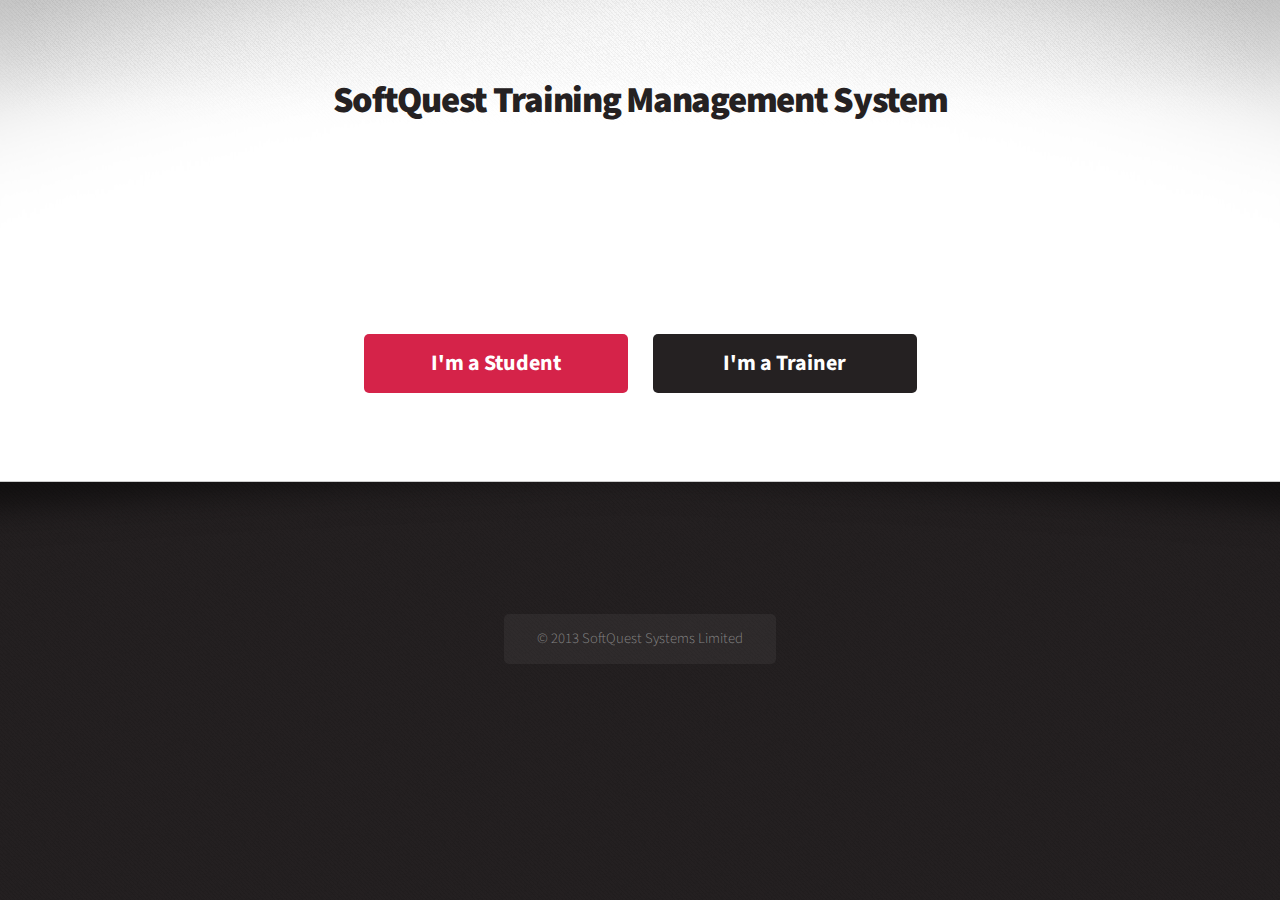
<file: dopetrope/index.html>
<!DOCTYPE HTML>
<!--
	Dopetrope 1.0 by HTML5 Up!
	html5up.net | @n33co
	Free for personal and commercial use under the CCA 3.0 license (html5up.net/license)
-->
<html>
	<head>
		<title>Dopetrope by HTML5 Up!</title>
		<meta http-equiv="content-type" content="text/html; charset=utf-8" />
		<meta name="description" content="" />
		<meta name="keywords" content="" />
		<link href="http://fonts.googleapis.com/css?family=Source+Sans+Pro:300,400,700,900,300italic" rel="stylesheet" />
		<script src="js/jquery-1.8.3.min.js"></script>
		<script src="css/5grid/init.js?use=mobile,desktop,1000px&amp;mobileUI=1&amp;mobileUI.theme=none&amp;mobileUI.titleBarOverlaid=1&amp;viewport_is1000px=1060"></script>
		<script src="js/jquery.dropotron-1.2.js"></script>
		<script src="js/init.js"></script>
		<noscript>
			<link rel="stylesheet" href="css/5grid/core.css" />
			<link rel="stylesheet" href="css/5grid/core-desktop.css" />
			<link rel="stylesheet" href="css/5grid/core-1200px.css" />
			<link rel="stylesheet" href="css/5grid/core-noscript.css" />
			<link rel="stylesheet" href="css/style.css" />
			<link rel="stylesheet" href="css/style-desktop.css" />
		</noscript>
		<!--[if lte IE 8]><link rel="stylesheet" href="css/ie8.css" /><![endif]-->
	</head>
	<body class="homepage">

		<!-- Header Wrapper -->
			<div id="header-wrapper">
				<div class="5grid-layout">
					<div class="row">
						<div class="12u">
						
							<!-- Header -->
								<section id="header">
									
									<!-- Logo -->
										<h1><a href="#">SoftQuest Training Management System</a></h1>
			

								</section>

						</div>
					</div>
					<div class="row">
						<div class="12u">

						</div>
					</div>
					<div class="row">
						<div class="12u">
								
							<!-- Intro -->
								<section id="intro">
								
						

									<div class="actions">
										<a href="#" class="button button-big">I'm a Student</a>
										<a href="#" class="button button-alt button-big">I'm a Trainer</a>
									</div>
								
								</section>

						</div>
					</div>
				</div>
			</div>

		<!-- Footer Wrapper -->
			<div id="footer-wrapper">
				
				<!-- Footer -->
					<section id="footer" class="5grid-layout">
					
						<div class="row">
							<div class="12u">
							
								<!-- Copyright -->
									<div id="copyright">
										<ul class="links">
											<li>&copy; 2013 SoftQuest Systems Limited	</li>
								
										</ul>
									</div>

							</div>
						</div>
					</section>
				
			</div>

	</body>
</html>
</file>
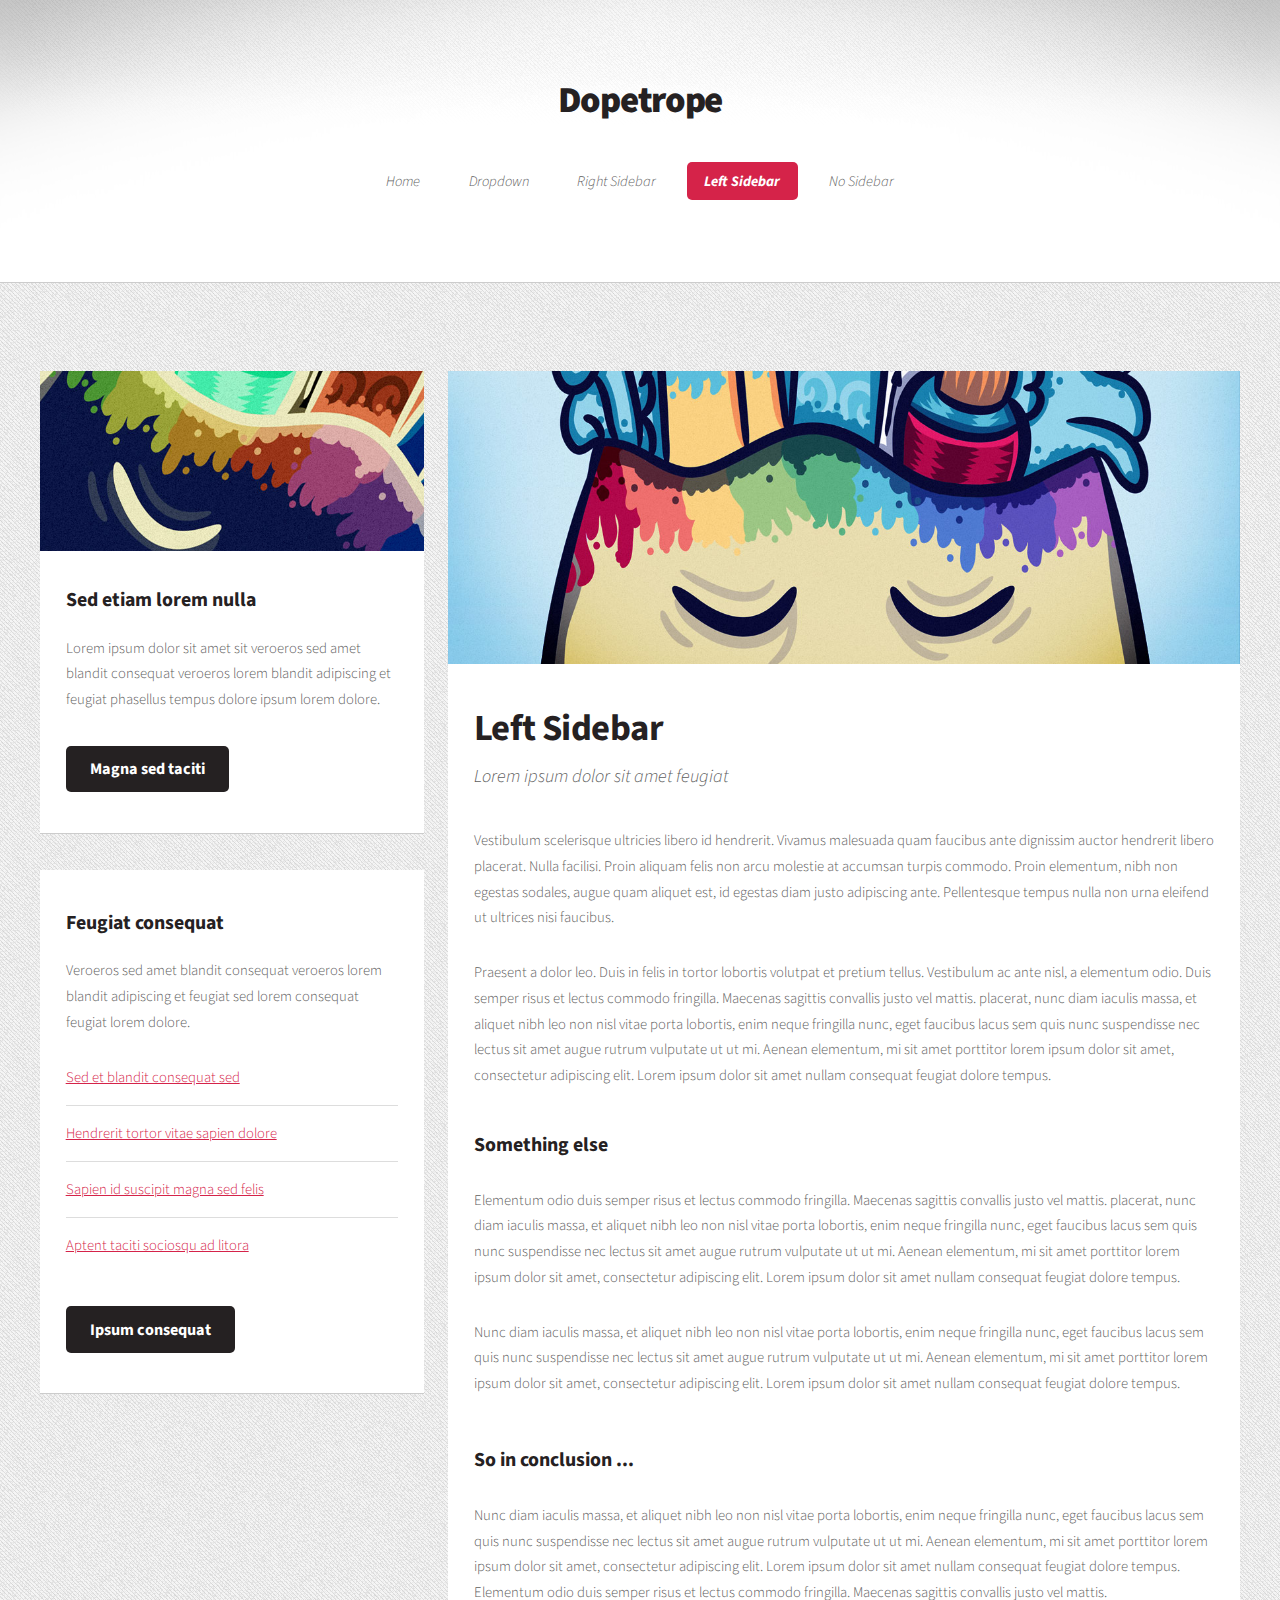
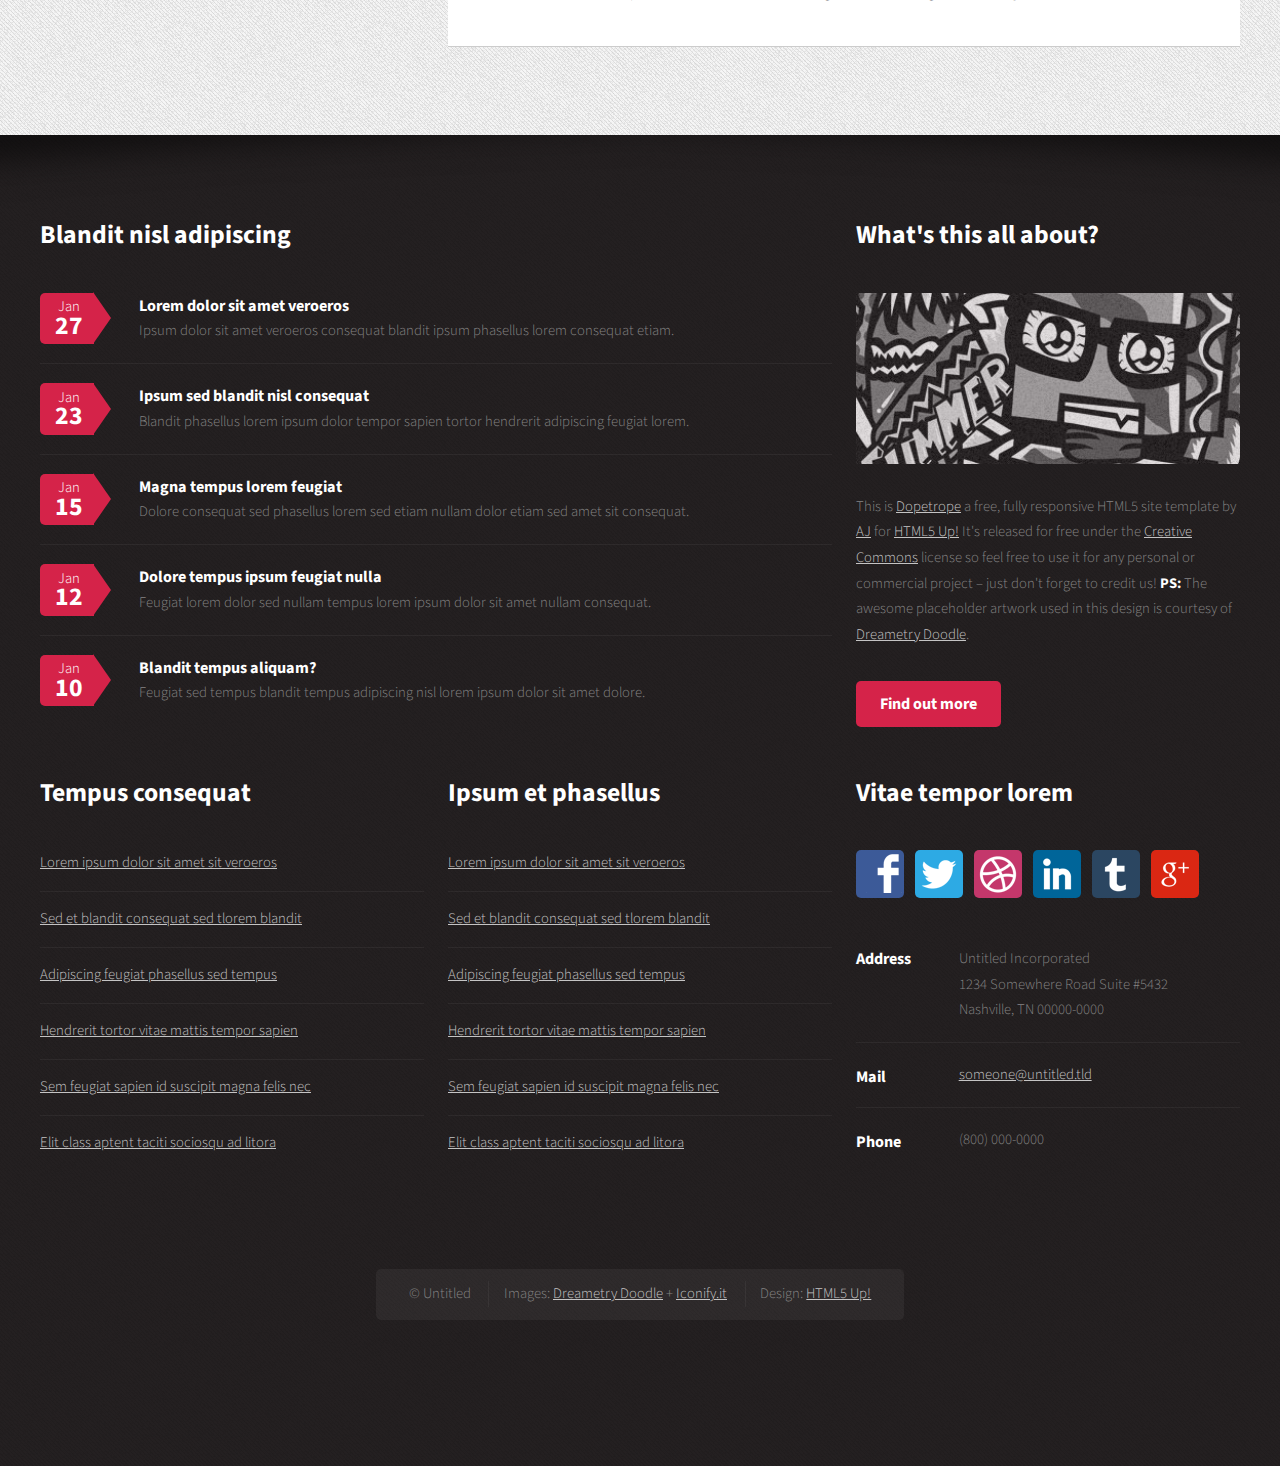
<file: dopetrope/left-sidebar.html>
<!DOCTYPE HTML>
<!--
	Dopetrope 1.0 by HTML5 Up!
	html5up.net | @n33co
	Free for personal and commercial use under the CCA 3.0 license (html5up.net/license)
-->
<html>
	<head>
		<title>Left Sidebar - Dopetrope by HTML5 Up!</title>
		<meta http-equiv="content-type" content="text/html; charset=utf-8" />
		<meta name="description" content="" />
		<meta name="keywords" content="" />
		<link href="http://fonts.googleapis.com/css?family=Source+Sans+Pro:300,400,700,900,300italic" rel="stylesheet" />
		<script src="js/jquery-1.8.3.min.js"></script>
		<script src="css/5grid/init.js?use=mobile,desktop,1000px&amp;mobileUI=1&amp;mobileUI.theme=none&amp;mobileUI.titleBarOverlaid=1&amp;viewport_is1000px=1060"></script>
		<script src="js/jquery.dropotron-1.2.js"></script>
		<script src="js/init.js"></script>
		<noscript>
			<link rel="stylesheet" href="css/5grid/core.css" />
			<link rel="stylesheet" href="css/5grid/core-desktop.css" />
			<link rel="stylesheet" href="css/5grid/core-1200px.css" />
			<link rel="stylesheet" href="css/5grid/core-noscript.css" />
			<link rel="stylesheet" href="css/style.css" />
			<link rel="stylesheet" href="css/style-desktop.css" />
		</noscript>
		<!--[if lte IE 8]><link rel="stylesheet" href="css/ie8.css" /><![endif]-->
	</head>
	<body class="left-sidebar">

		<!-- Header Wrapper -->
			<div id="header-wrapper">
				<div class="5grid-layout">
					<div class="row">
						<div class="12u">
						
							<!-- Header -->
								<section id="header">
									
									<!-- Logo -->
										<h1><a href="#">Dopetrope</a></h1>
									
									<!-- Nav -->
										<nav id="nav" class="mobileUI-site-nav">
											<ul>
												<li><a href="index.html">Home</a></li>
												<li>
													<a href="">Dropdown</a>
													<ul>
														<li><a href="#">Lorem ipsum dolor</a></li>
														<li><a href="#">Magna phasellus</a></li>
														<li><a href="#">Etiam dolore nisl</a></li>
														<li>
															<span>Phasellus consequat</span>
															<ul>
																<li><a href="#">Magna phasellus</a></li>
																<li><a href="#">Etiam dolore nisl</a></li>
																<li><a href="#">Veroeros feugiat</a></li>
															</ul>
														</li>
														<li><a href="#">Veroeros feugiat</a></li>
													</ul>
												</li>
												<li><a href="right-sidebar.html">Right Sidebar</a></li>
												<li class="current_page_item"><a href="left-sidebar.html">Left Sidebar</a></li>
												<li><a href="no-sidebar.html">No Sidebar</a></li>
											</ul>
										</nav>

								</section>

						</div>
					</div>
				</div>
			</div>
		
		<!-- Main Wrapper -->
			<div id="main-wrapper">
				<div class="5grid-layout">
					<div class="row">
						<div class="12u">
							
							<!-- Portfolio -->
								<section>
									<div class="5grid">
										<div class="row">
											<div class="4u">
											
												<!-- Sidebar -->
													<section class="box">
														<a href="http://facebook.com/DreametryDoodle" class="image image-full"><img src="images/pic09.jpg" alt="" /></a>
														<header>
															<h3>Sed etiam lorem nulla</h3>
														</header>
														<p>Lorem ipsum dolor sit amet sit veroeros sed amet blandit consequat veroeros lorem blandit  adipiscing et feugiat phasellus tempus dolore ipsum lorem dolore.</p>
														<footer>
															<a href="#" class="button button-alt">Magna sed taciti</a>
														</footer>
													</section>
													<section class="box">
														<header>
															<h3>Feugiat consequat</h3>
														</header>
														<p>Veroeros sed amet blandit consequat veroeros lorem blandit adipiscing et feugiat sed lorem consequat feugiat lorem dolore.</p>
														<ul class="divided">
															<li><a href="#">Sed et blandit consequat sed</a></li>
															<li><a href="#">Hendrerit tortor vitae sapien dolore</a></li>
															<li><a href="#">Sapien id suscipit magna sed felis</a></li>
															<li><a href="#">Aptent taciti sociosqu ad litora</a></li>
														</ul>
														<footer>
															<a href="#" class="button button-alt">Ipsum consequat</a>
														</footer>
													</section>

											</div>
											<div class="8u mobileUI-main-content">
												
												<!-- Content -->
													<article class="box is-post">
														<a href="http://facebook.com/DreametryDoodle" class="image image-full"><img src="images/pic01.jpg" alt="" /></a>
														<header>
															<h2>Left Sidebar</h2>
															<span class="byline">Lorem ipsum dolor sit amet feugiat</span>
														</header>
														<p>
															Vestibulum scelerisque ultricies libero id hendrerit. Vivamus malesuada quam faucibus ante dignissim auctor 
															hendrerit libero placerat. Nulla facilisi. Proin aliquam felis non arcu molestie at accumsan turpis commodo. 
															Proin elementum, nibh non egestas sodales, augue quam aliquet est, id egestas diam justo adipiscing ante. 
															Pellentesque tempus nulla non urna eleifend ut ultrices nisi faucibus.
														</p>
														<p>
															Praesent a dolor leo. Duis in felis in tortor lobortis volutpat et pretium tellus. Vestibulum ac ante nisl, 
															a elementum odio. Duis semper risus et lectus commodo fringilla. Maecenas sagittis convallis justo vel mattis. 
															placerat, nunc diam iaculis massa, et aliquet nibh leo non nisl vitae porta lobortis, enim neque fringilla nunc, 
															eget faucibus lacus sem quis nunc suspendisse nec lectus sit amet augue rutrum vulputate ut ut mi. Aenean 
															elementum, mi sit amet porttitor lorem ipsum dolor sit amet, consectetur adipiscing elit. Lorem ipsum dolor
															sit amet nullam consequat feugiat dolore tempus.
														</p>
														<section>
															<header>
																<h3>Something else</h3>
															</header>
															<p>
																Elementum odio duis semper risus et lectus commodo fringilla. Maecenas sagittis convallis justo vel mattis. 
																placerat, nunc diam iaculis massa, et aliquet nibh leo non nisl vitae porta lobortis, enim neque fringilla nunc, 
																eget faucibus lacus sem quis nunc suspendisse nec lectus sit amet augue rutrum vulputate ut ut mi. Aenean 
																elementum, mi sit amet porttitor lorem ipsum dolor sit amet, consectetur adipiscing elit. Lorem ipsum dolor
																sit amet nullam consequat feugiat dolore tempus.
															</p>
															<p>
																Nunc diam iaculis massa, et aliquet nibh leo non nisl vitae porta lobortis, enim neque fringilla nunc, 
																eget faucibus lacus sem quis nunc suspendisse nec lectus sit amet augue rutrum vulputate ut ut mi. Aenean 
																elementum, mi sit amet porttitor lorem ipsum dolor sit amet, consectetur adipiscing elit. Lorem ipsum dolor
																sit amet nullam consequat feugiat dolore tempus.
															</p>
														</section>
														<section>
															<header>
																<h3>So in conclusion ...</h3>
															</header>
															<p>
																Nunc diam iaculis massa, et aliquet nibh leo non nisl vitae porta lobortis, enim neque fringilla nunc, 
																eget faucibus lacus sem quis nunc suspendisse nec lectus sit amet augue rutrum vulputate ut ut mi. Aenean 
																elementum, mi sit amet porttitor lorem ipsum dolor sit amet, consectetur adipiscing elit. Lorem ipsum dolor
																sit amet nullam consequat feugiat dolore tempus. Elementum odio duis semper risus et lectus commodo fringilla. 
																Maecenas sagittis convallis justo vel mattis. 
															</p>
														</section>
													</article>

											</div>
										</div>
									</div>
								</section>

						</div>
					</div>
				</div>
			</div>

		<!-- Footer Wrapper -->
			<div id="footer-wrapper">
				
				<!-- Footer -->
					<section id="footer" class="5grid-layout">
						<div class="row">
							<div class="8u">

								<section>
									<header>
										<h2>Blandit nisl adipiscing</h2>
									</header>
									<ul class="dates">
										<li>
											<span class="date">Jan <strong>27</strong></span>
											<h3><a href="#">Lorem dolor sit amet veroeros</a></h3>
											<p>Ipsum dolor sit amet veroeros consequat blandit ipsum phasellus lorem consequat etiam.</p>
										</li>
										<li>
											<span class="date">Jan <strong>23</strong></span>
											<h3><a href="#">Ipsum sed blandit nisl consequat</a></h3>
											<p>Blandit phasellus lorem ipsum dolor tempor sapien tortor hendrerit adipiscing feugiat lorem.</p>
										</li>
										<li>
											<span class="date">Jan <strong>15</strong></span>
											<h3><a href="#">Magna tempus lorem feugiat</a></h3>
											<p>Dolore consequat sed phasellus lorem sed etiam nullam dolor etiam sed amet sit consequat.</p>
										</li>
										<li>
											<span class="date">Jan <strong>12</strong></span>
											<h3><a href="#">Dolore tempus ipsum feugiat nulla</a></h3>
											<p>Feugiat lorem dolor sed nullam tempus lorem ipsum dolor sit amet nullam consequat.</p>
										</li>
										<li>
											<span class="date">Jan <strong>10</strong></span>
											<h3><a href="#">Blandit tempus aliquam?</a></h3>
											<p>Feugiat sed tempus blandit tempus adipiscing nisl lorem ipsum dolor sit amet dolore.</p>
										</li>
									</ul>
								</section>
							
							</div>
							<div class="4u">
							
								<section>
									<header>
										<h2>What's this all about?</h2>
									</header>
									<a href="http://facebook.com/DreametryDoodle" class="image image-full"><img src="images/pic10.jpg" alt="" /></a>
									<p>
										This is <a href="http://html5up.net/dopetrope/">Dopetrope</a> a free, fully responsive HTML5 site template by 
										<a href="http://n33.co">AJ</a> for <a href="http://html5up.net/">HTML5 Up!</a> It's released for free under
										the <a href="http://html5up.net/license/">Creative Commons</a> license so feel free to use it for any personal or commercial project &ndash;
										just don't forget to credit us! <strong>PS:</strong> The awesome placeholder artwork used in this design is courtesy of <a href="http://facebook.com/DreametryDoodle/">Dreametry Doodle</a>.
									</p>
									<footer>
										<a href="#" class="button">Find out more</a>
									</footer>
								</section>
							
							</div>
						</div>
						<div class="row">
							<div class="4u">

								<section>
									<header>
										<h2>Tempus consequat</h2>
									</header>
									<ul class="divided">
										<li><a href="#">Lorem ipsum dolor sit amet sit veroeros</a></li>
										<li><a href="#">Sed et blandit consequat sed tlorem blandit</a></li>
										<li><a href="#">Adipiscing feugiat phasellus sed tempus</a></li>
										<li><a href="#">Hendrerit tortor vitae mattis tempor sapien</a></li>
										<li><a href="#">Sem feugiat sapien id suscipit magna felis nec</a></li>
										<li><a href="#">Elit class aptent taciti sociosqu ad litora</a></li>
									</ul>
								</section>

							</div>
							<div class="4u">

								<section>
									<header>
										<h2>Ipsum et phasellus</h2>
									</header>
									<ul class="divided">
										<li><a href="#">Lorem ipsum dolor sit amet sit veroeros</a></li>
										<li><a href="#">Sed et blandit consequat sed tlorem blandit</a></li>
										<li><a href="#">Adipiscing feugiat phasellus sed tempus</a></li>
										<li><a href="#">Hendrerit tortor vitae mattis tempor sapien</a></li>
										<li><a href="#">Sem feugiat sapien id suscipit magna felis nec</a></li>
										<li><a href="#">Elit class aptent taciti sociosqu ad litora</a></li>
									</ul>
								</section>

							</div>
							<div class="4u">
							
								<section>
									<header>
										<h2>Vitae tempor lorem</h2>
									</header>
									<ul class="social">
										<li class="facebook"><a href="#" class="icon48 icon48-1">Facebook</a></li>
										<li class="twitter"><a href="http://twitter.com/n33co" class="icon48 icon48-2">Twitter</a></li>
										<li class="dribbble"><a href="http://dribbble.com/n33" class="icon48 icon48-3">Dribbble</a></li>
										<li class="linkedin"><a href="#" class="icon48 icon48-4">LinkedIn</a></li>
										<li class="tumblr"><a href="#" class="icon48 icon48-5">Tumblr</a></li>
										<li class="googleplus"><a href="#" class="icon48 icon48-6">Google+</a></li>
									</ul>
									<ul class="contact">
										<li>
											<h3>Address</h3>
											<p>
												Untitled Incorporated<br />
												1234 Somewhere Road Suite #5432<br />
												Nashville, TN 00000-0000
											</p>
										</li>
										<li>
											<h3>Mail</h3>
											<p><a href="#">someone@untitled.tld</a></p>
										</li>
										<li>
											<h3>Phone</h3>
											<p>(800) 000-0000</p>
										</li>
									</ul>
								</section>
							
							</div>
						</div>
						<div class="row">
							<div class="12u">
							
								<!-- Copyright -->
									<div id="copyright">
										<ul class="links">
											<li>&copy; Untitled	</li>
											<li>Images: <a href="http://facebook.com/DreametryDoodle">Dreametry Doodle</a> + <a href="http://iconify.it">Iconify.it</a></li>
											<li>Design: <a href="http://html5up.net">HTML5 Up!</a></li>
										</ul>
									</div>

							</div>
						</div>
					</section>
				
			</div>

	</body>
</html>
</file>
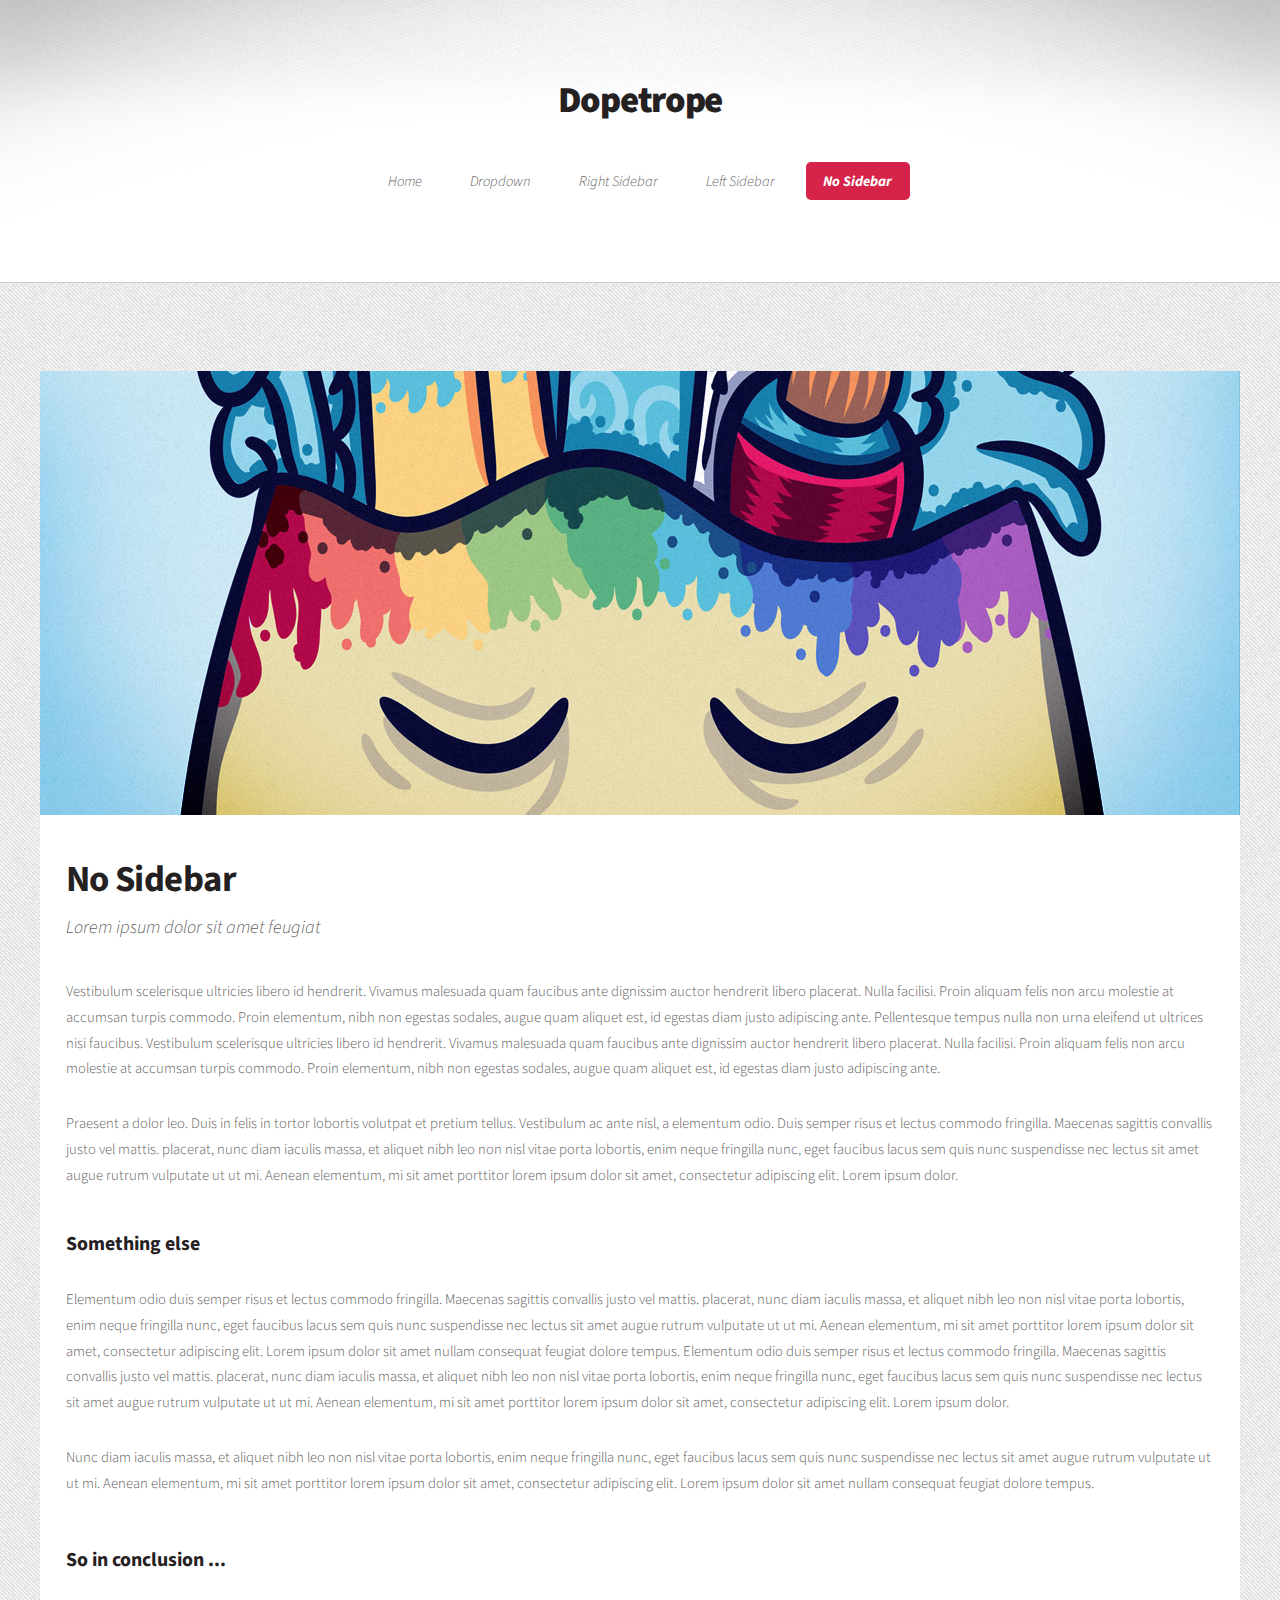
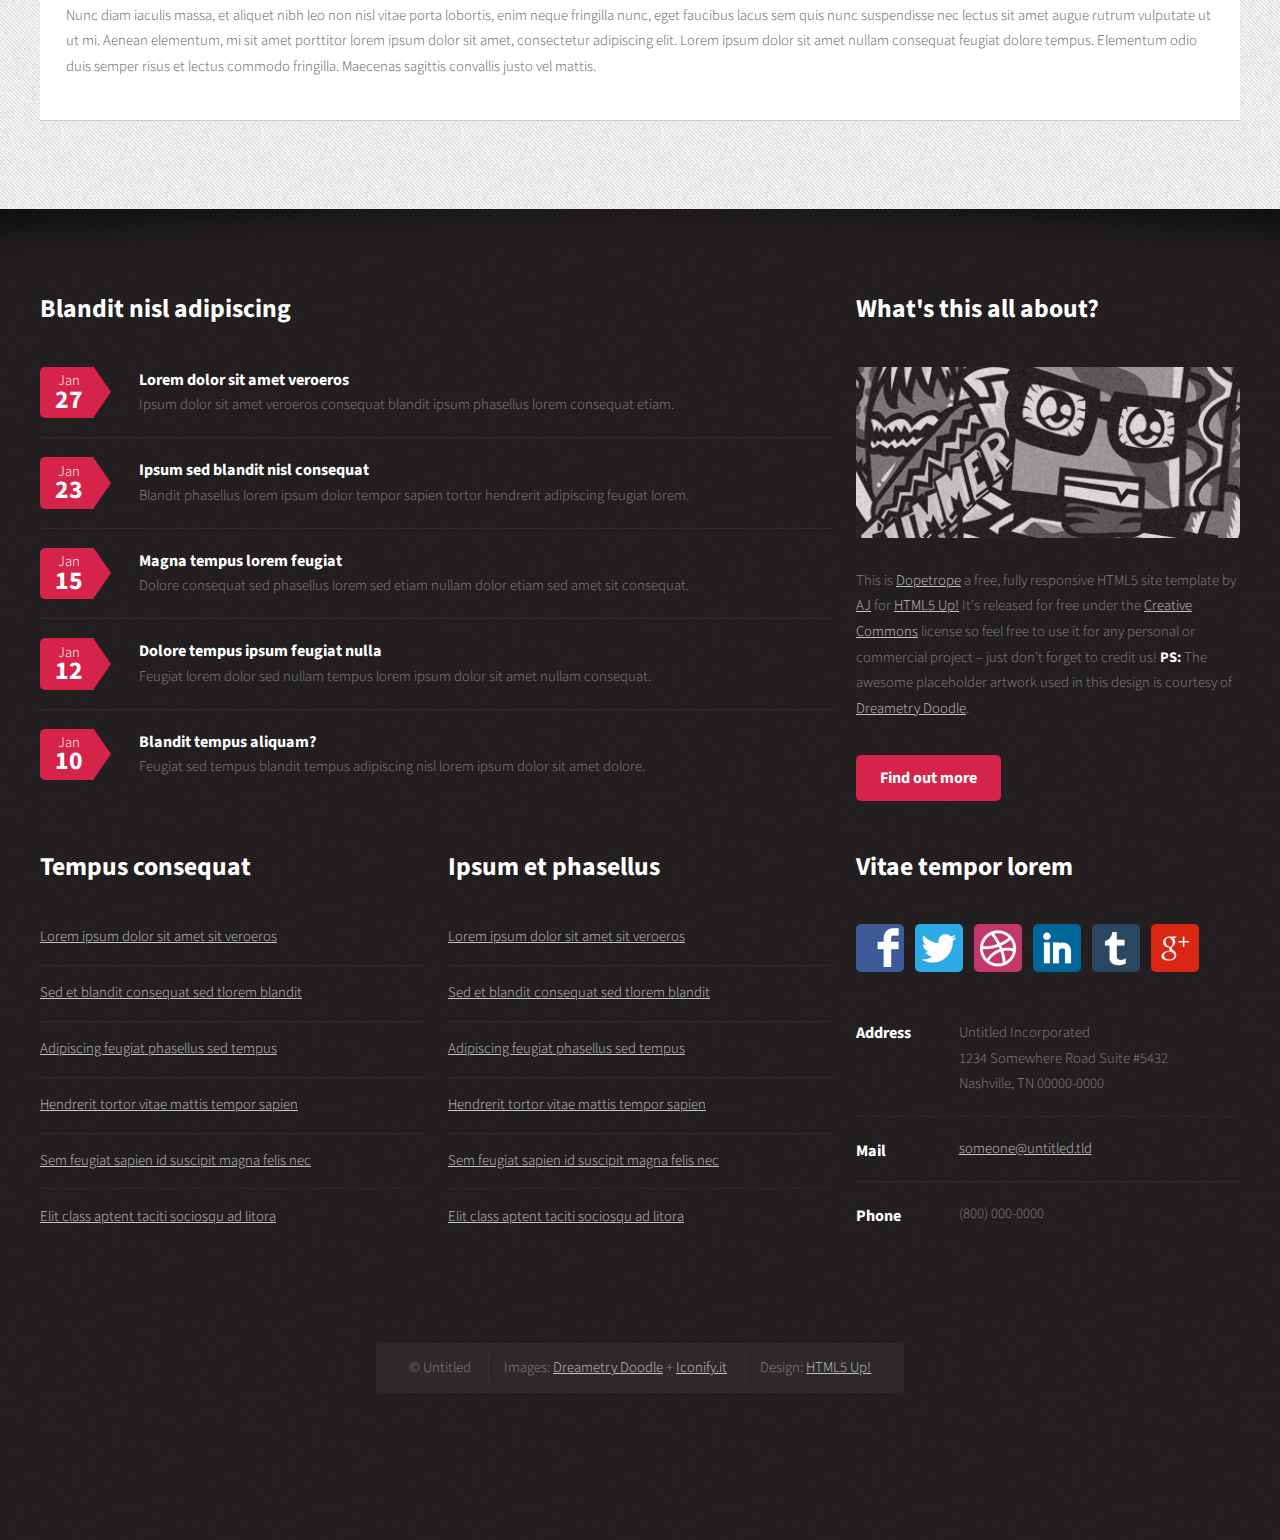
<file: dopetrope/no-sidebar.html>
<!DOCTYPE HTML>
<!--
	Dopetrope 1.0 by HTML5 Up!
	html5up.net | @n33co
	Free for personal and commercial use under the CCA 3.0 license (html5up.net/license)
-->
<html>
	<head>
		<title>No Sidebar - Dopetrope by HTML5 Up!</title>
		<meta http-equiv="content-type" content="text/html; charset=utf-8" />
		<meta name="description" content="" />
		<meta name="keywords" content="" />
		<link href="http://fonts.googleapis.com/css?family=Source+Sans+Pro:300,400,700,900,300italic" rel="stylesheet" />
		<script src="js/jquery-1.8.3.min.js"></script>
		<script src="css/5grid/init.js?use=mobile,desktop,1000px&amp;mobileUI=1&amp;mobileUI.theme=none&amp;mobileUI.titleBarOverlaid=1&amp;viewport_is1000px=1060"></script>
		<script src="js/jquery.dropotron-1.2.js"></script>
		<script src="js/init.js"></script>
		<noscript>
			<link rel="stylesheet" href="css/5grid/core.css" />
			<link rel="stylesheet" href="css/5grid/core-desktop.css" />
			<link rel="stylesheet" href="css/5grid/core-1200px.css" />
			<link rel="stylesheet" href="css/5grid/core-noscript.css" />
			<link rel="stylesheet" href="css/style.css" />
			<link rel="stylesheet" href="css/style-desktop.css" />
		</noscript>
		<!--[if lte IE 8]><link rel="stylesheet" href="css/ie8.css" /><![endif]-->
	</head>
	<body class="no-sidebar">

		<!-- Header Wrapper -->
			<div id="header-wrapper">
				<div class="5grid-layout">
					<div class="row">
						<div class="12u">
						
							<!-- Header -->
								<section id="header">
									
									<!-- Logo -->
										<h1><a href="#">Dopetrope</a></h1>
									
									<!-- Nav -->
										<nav id="nav" class="mobileUI-site-nav">
											<ul>
												<li><a href="index.html">Home</a></li>
												<li>
													<a href="">Dropdown</a>
													<ul>
														<li><a href="#">Lorem ipsum dolor</a></li>
														<li><a href="#">Magna phasellus</a></li>
														<li><a href="#">Etiam dolore nisl</a></li>
														<li>
															<span>Phasellus consequat</span>
															<ul>
																<li><a href="#">Magna phasellus</a></li>
																<li><a href="#">Etiam dolore nisl</a></li>
																<li><a href="#">Veroeros feugiat</a></li>
															</ul>
														</li>
														<li><a href="#">Veroeros feugiat</a></li>
													</ul>
												</li>
												<li><a href="right-sidebar.html">Right Sidebar</a></li>
												<li><a href="left-sidebar.html">Left Sidebar</a></li>
												<li class="current_page_item"><a href="no-sidebar.html">No Sidebar</a></li>
											</ul>
										</nav>

								</section>

						</div>
					</div>
				</div>
			</div>
		
		<!-- Main Wrapper -->
			<div id="main-wrapper">
				<div class="5grid-layout">
					<div class="row">
						<div class="12u">
							
							<!-- Portfolio -->
								<section>
									<div class="5grid">
										<div class="row">
											<div class="12u mobileUI-main-content">
												
												<!-- Content -->
													<article class="box is-post">
														<a href="http://facebook.com/DreametryDoodle" class="image image-full"><img src="images/pic01.jpg" alt="" /></a>
														<header>
															<h2>No Sidebar</h2>
															<span class="byline">Lorem ipsum dolor sit amet feugiat</span>
														</header>
														<p>
															Vestibulum scelerisque ultricies libero id hendrerit. Vivamus malesuada quam faucibus ante dignissim auctor 
															hendrerit libero placerat. Nulla facilisi. Proin aliquam felis non arcu molestie at accumsan turpis commodo. 
															Proin elementum, nibh non egestas sodales, augue quam aliquet est, id egestas diam justo adipiscing ante. 
															Pellentesque tempus nulla non urna eleifend ut ultrices nisi faucibus.
															Vestibulum scelerisque ultricies libero id hendrerit. Vivamus malesuada quam faucibus ante dignissim auctor 
															hendrerit libero placerat. Nulla facilisi. Proin aliquam felis non arcu molestie at accumsan turpis commodo. 
															Proin elementum, nibh non egestas sodales, augue quam aliquet est, id egestas diam justo adipiscing ante. 
														</p>
														<p>
															Praesent a dolor leo. Duis in felis in tortor lobortis volutpat et pretium tellus. Vestibulum ac ante nisl, 
															a elementum odio. Duis semper risus et lectus commodo fringilla. Maecenas sagittis convallis justo vel mattis. 
															placerat, nunc diam iaculis massa, et aliquet nibh leo non nisl vitae porta lobortis, enim neque fringilla nunc, 
															eget faucibus lacus sem quis nunc suspendisse nec lectus sit amet augue rutrum vulputate ut ut mi. Aenean 
															elementum, mi sit amet porttitor lorem ipsum dolor sit amet, consectetur adipiscing elit. Lorem ipsum dolor.
														</p>
														<section>
															<header>
																<h3>Something else</h3>
															</header>
															<p>
																Elementum odio duis semper risus et lectus commodo fringilla. Maecenas sagittis convallis justo vel mattis. 
																placerat, nunc diam iaculis massa, et aliquet nibh leo non nisl vitae porta lobortis, enim neque fringilla nunc, 
																eget faucibus lacus sem quis nunc suspendisse nec lectus sit amet augue rutrum vulputate ut ut mi. Aenean 
																elementum, mi sit amet porttitor lorem ipsum dolor sit amet, consectetur adipiscing elit. Lorem ipsum dolor
																sit amet nullam consequat feugiat dolore tempus.
																Elementum odio duis semper risus et lectus commodo fringilla. Maecenas sagittis convallis justo vel mattis. 
																placerat, nunc diam iaculis massa, et aliquet nibh leo non nisl vitae porta lobortis, enim neque fringilla nunc, 
																eget faucibus lacus sem quis nunc suspendisse nec lectus sit amet augue rutrum vulputate ut ut mi. Aenean 
																elementum, mi sit amet porttitor lorem ipsum dolor sit amet, consectetur adipiscing elit. Lorem ipsum dolor.
															</p>
															<p>
																Nunc diam iaculis massa, et aliquet nibh leo non nisl vitae porta lobortis, enim neque fringilla nunc, 
																eget faucibus lacus sem quis nunc suspendisse nec lectus sit amet augue rutrum vulputate ut ut mi. Aenean 
																elementum, mi sit amet porttitor lorem ipsum dolor sit amet, consectetur adipiscing elit. Lorem ipsum dolor
																sit amet nullam consequat feugiat dolore tempus.
															</p>
														</section>
														<section>
															<header>
																<h3>So in conclusion ...</h3>
															</header>
															<p>
																Nunc diam iaculis massa, et aliquet nibh leo non nisl vitae porta lobortis, enim neque fringilla nunc, 
																eget faucibus lacus sem quis nunc suspendisse nec lectus sit amet augue rutrum vulputate ut ut mi. Aenean 
																elementum, mi sit amet porttitor lorem ipsum dolor sit amet, consectetur adipiscing elit. Lorem ipsum dolor
																sit amet nullam consequat feugiat dolore tempus. Elementum odio duis semper risus et lectus commodo fringilla. 
																Maecenas sagittis convallis justo vel mattis. 
															</p>
														</section>
													</article>

											</div>
										</div>
									</div>
								</section>

						</div>
					</div>
				</div>
			</div>

		<!-- Footer Wrapper -->
			<div id="footer-wrapper">
				
				<!-- Footer -->
					<section id="footer" class="5grid-layout">
						<div class="row">
							<div class="8u">

								<section>
									<header>
										<h2>Blandit nisl adipiscing</h2>
									</header>
									<ul class="dates">
										<li>
											<span class="date">Jan <strong>27</strong></span>
											<h3><a href="#">Lorem dolor sit amet veroeros</a></h3>
											<p>Ipsum dolor sit amet veroeros consequat blandit ipsum phasellus lorem consequat etiam.</p>
										</li>
										<li>
											<span class="date">Jan <strong>23</strong></span>
											<h3><a href="#">Ipsum sed blandit nisl consequat</a></h3>
											<p>Blandit phasellus lorem ipsum dolor tempor sapien tortor hendrerit adipiscing feugiat lorem.</p>
										</li>
										<li>
											<span class="date">Jan <strong>15</strong></span>
											<h3><a href="#">Magna tempus lorem feugiat</a></h3>
											<p>Dolore consequat sed phasellus lorem sed etiam nullam dolor etiam sed amet sit consequat.</p>
										</li>
										<li>
											<span class="date">Jan <strong>12</strong></span>
											<h3><a href="#">Dolore tempus ipsum feugiat nulla</a></h3>
											<p>Feugiat lorem dolor sed nullam tempus lorem ipsum dolor sit amet nullam consequat.</p>
										</li>
										<li>
											<span class="date">Jan <strong>10</strong></span>
											<h3><a href="#">Blandit tempus aliquam?</a></h3>
											<p>Feugiat sed tempus blandit tempus adipiscing nisl lorem ipsum dolor sit amet dolore.</p>
										</li>
									</ul>
								</section>
							
							</div>
							<div class="4u">
							
								<section>
									<header>
										<h2>What's this all about?</h2>
									</header>
									<a href="http://facebook.com/DreametryDoodle" class="image image-full"><img src="images/pic10.jpg" alt="" /></a>
									<p>
										This is <a href="http://html5up.net/dopetrope/">Dopetrope</a> a free, fully responsive HTML5 site template by 
										<a href="http://n33.co">AJ</a> for <a href="http://html5up.net/">HTML5 Up!</a> It's released for free under
										the <a href="http://html5up.net/license/">Creative Commons</a> license so feel free to use it for any personal or commercial project &ndash;
										just don't forget to credit us! <strong>PS:</strong> The awesome placeholder artwork used in this design is courtesy of <a href="http://facebook.com/DreametryDoodle/">Dreametry Doodle</a>.
									</p>
									<footer>
										<a href="#" class="button">Find out more</a>
									</footer>
								</section>
							
							</div>
						</div>
						<div class="row">
							<div class="4u">

								<section>
									<header>
										<h2>Tempus consequat</h2>
									</header>
									<ul class="divided">
										<li><a href="#">Lorem ipsum dolor sit amet sit veroeros</a></li>
										<li><a href="#">Sed et blandit consequat sed tlorem blandit</a></li>
										<li><a href="#">Adipiscing feugiat phasellus sed tempus</a></li>
										<li><a href="#">Hendrerit tortor vitae mattis tempor sapien</a></li>
										<li><a href="#">Sem feugiat sapien id suscipit magna felis nec</a></li>
										<li><a href="#">Elit class aptent taciti sociosqu ad litora</a></li>
									</ul>
								</section>

							</div>
							<div class="4u">

								<section>
									<header>
										<h2>Ipsum et phasellus</h2>
									</header>
									<ul class="divided">
										<li><a href="#">Lorem ipsum dolor sit amet sit veroeros</a></li>
										<li><a href="#">Sed et blandit consequat sed tlorem blandit</a></li>
										<li><a href="#">Adipiscing feugiat phasellus sed tempus</a></li>
										<li><a href="#">Hendrerit tortor vitae mattis tempor sapien</a></li>
										<li><a href="#">Sem feugiat sapien id suscipit magna felis nec</a></li>
										<li><a href="#">Elit class aptent taciti sociosqu ad litora</a></li>
									</ul>
								</section>

							</div>
							<div class="4u">
							
								<section>
									<header>
										<h2>Vitae tempor lorem</h2>
									</header>
									<ul class="social">
										<li class="facebook"><a href="#" class="icon48 icon48-1">Facebook</a></li>
										<li class="twitter"><a href="http://twitter.com/n33co" class="icon48 icon48-2">Twitter</a></li>
										<li class="dribbble"><a href="http://dribbble.com/n33" class="icon48 icon48-3">Dribbble</a></li>
										<li class="linkedin"><a href="#" class="icon48 icon48-4">LinkedIn</a></li>
										<li class="tumblr"><a href="#" class="icon48 icon48-5">Tumblr</a></li>
										<li class="googleplus"><a href="#" class="icon48 icon48-6">Google+</a></li>
									</ul>
									<ul class="contact">
										<li>
											<h3>Address</h3>
											<p>
												Untitled Incorporated<br />
												1234 Somewhere Road Suite #5432<br />
												Nashville, TN 00000-0000
											</p>
										</li>
										<li>
											<h3>Mail</h3>
											<p><a href="#">someone@untitled.tld</a></p>
										</li>
										<li>
											<h3>Phone</h3>
											<p>(800) 000-0000</p>
										</li>
									</ul>
								</section>
							
							</div>
						</div>
						<div class="row">
							<div class="12u">
							
								<!-- Copyright -->
									<div id="copyright">
										<ul class="links">
											<li>&copy; Untitled	</li>
											<li>Images: <a href="http://facebook.com/DreametryDoodle">Dreametry Doodle</a> + <a href="http://iconify.it">Iconify.it</a></li>
											<li>Design: <a href="http://html5up.net">HTML5 Up!</a></li>
										</ul>
									</div>

							</div>
						</div>
					</section>
				
			</div>

	</body>
</html>
</file>
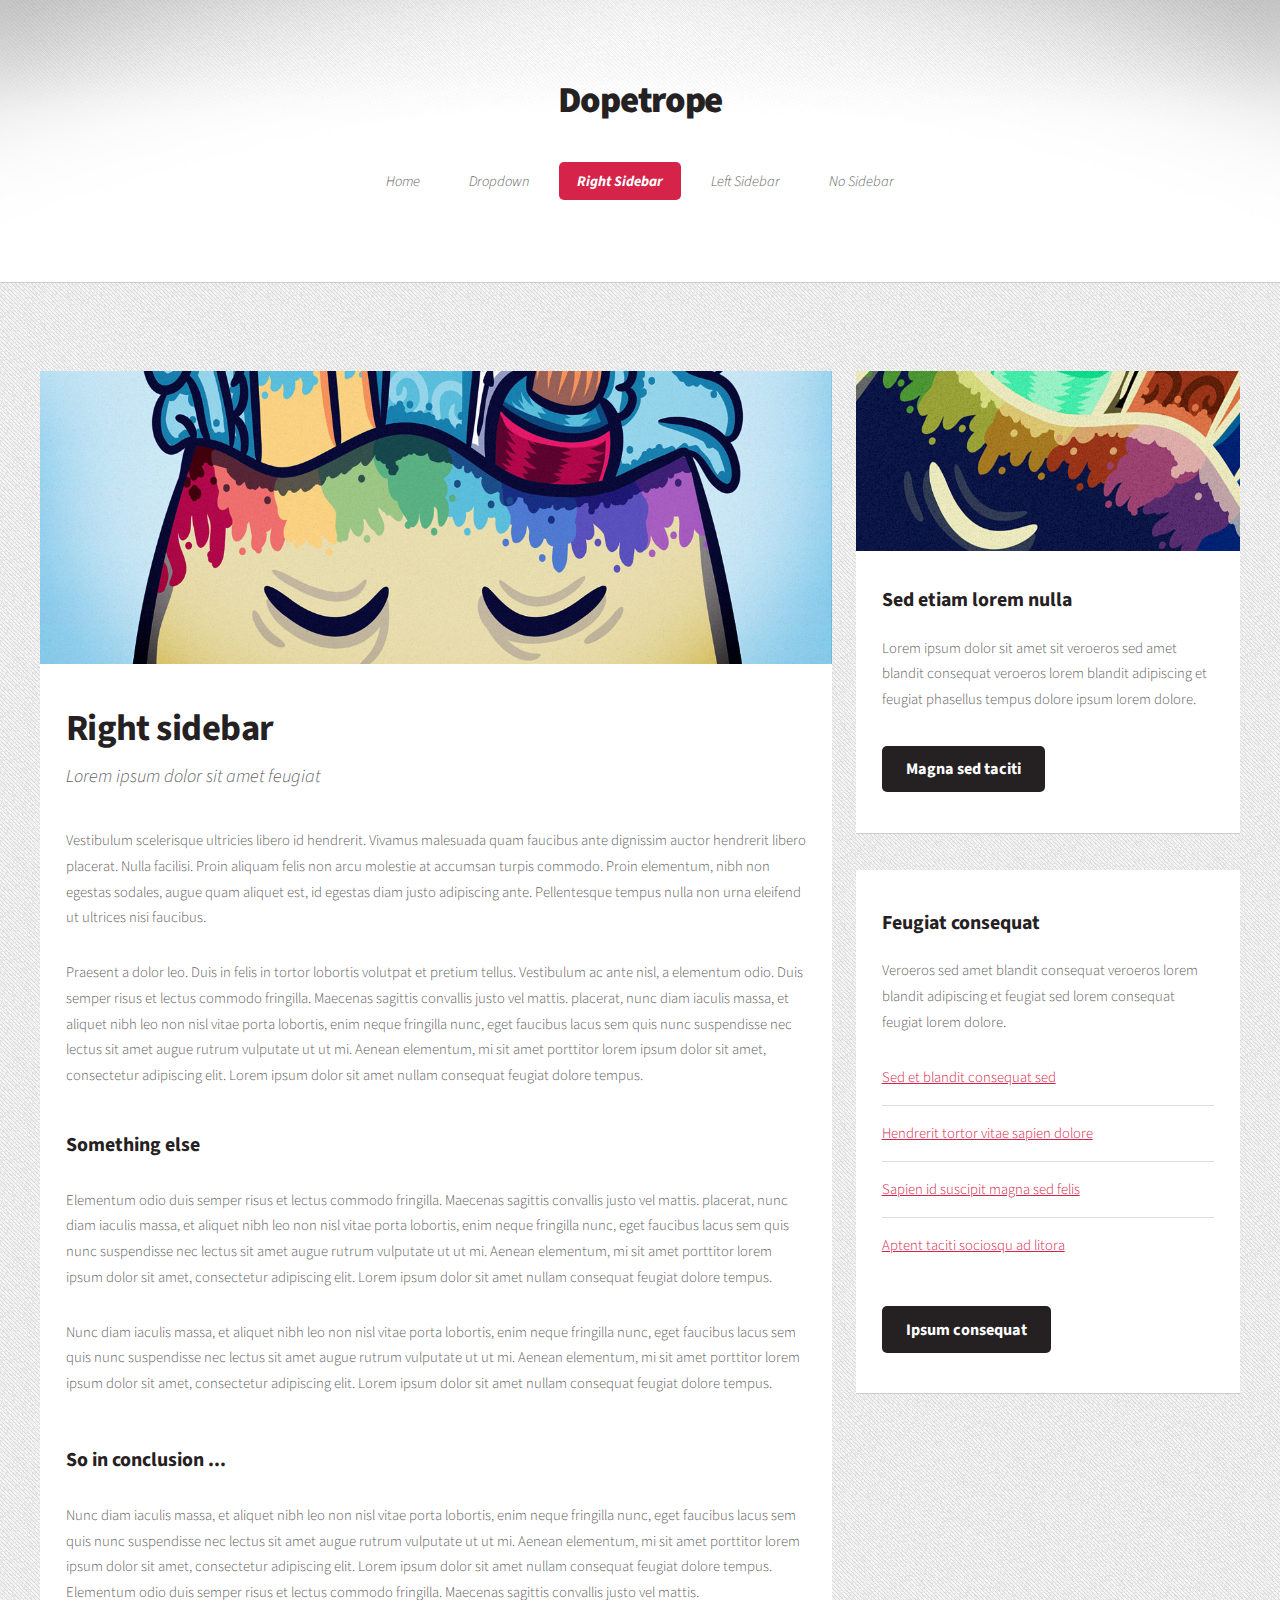
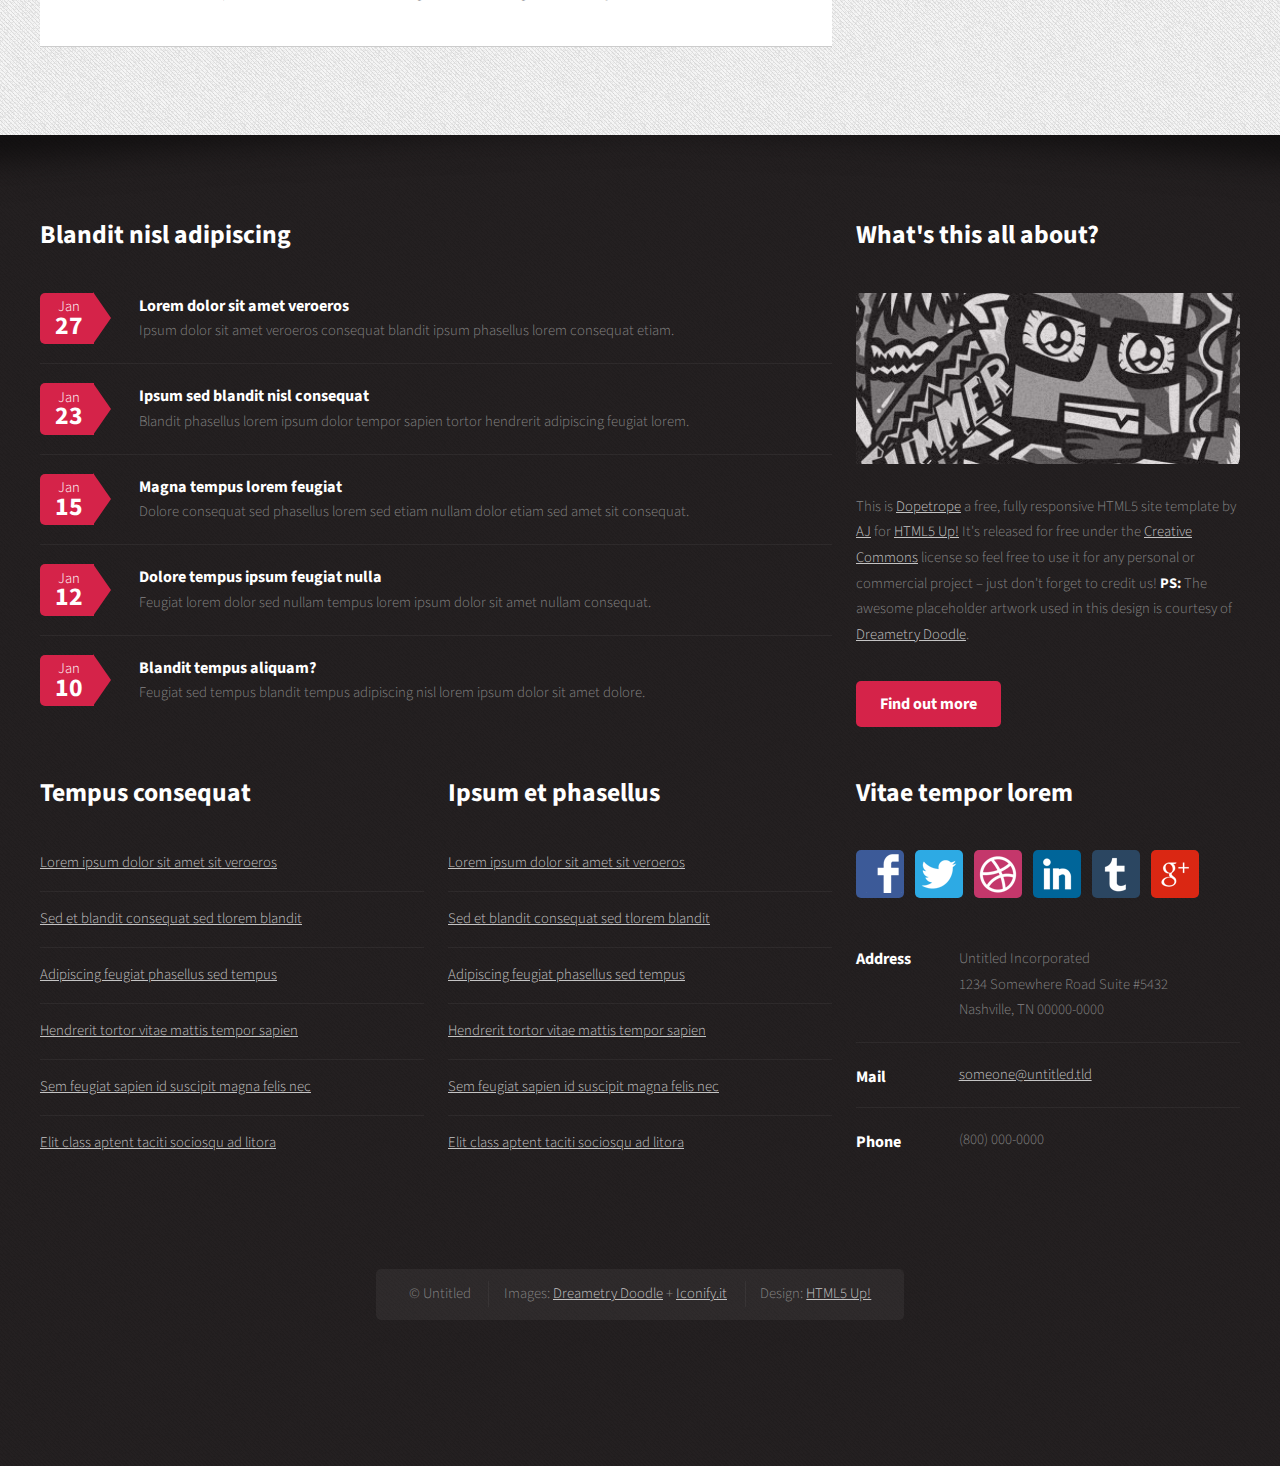
<file: dopetrope/right-sidebar.html>
<!DOCTYPE HTML>
<!--
	Dopetrope 1.0 by HTML5 Up!
	html5up.net | @n33co
	Free for personal and commercial use under the CCA 3.0 license (html5up.net/license)
-->
<html>
	<head>
		<title>Right Sidebar - Dopetrope by HTML5 Up!</title>
		<meta http-equiv="content-type" content="text/html; charset=utf-8" />
		<meta name="description" content="" />
		<meta name="keywords" content="" />
		<link href="http://fonts.googleapis.com/css?family=Source+Sans+Pro:300,400,700,900,300italic" rel="stylesheet" />
		<script src="js/jquery-1.8.3.min.js"></script>
		<script src="css/5grid/init.js?use=mobile,desktop,1000px&amp;mobileUI=1&amp;mobileUI.theme=none&amp;mobileUI.titleBarOverlaid=1&amp;viewport_is1000px=1060"></script>
		<script src="js/jquery.dropotron-1.2.js"></script>
		<script src="js/init.js"></script>
		<noscript>
			<link rel="stylesheet" href="css/5grid/core.css" />
			<link rel="stylesheet" href="css/5grid/core-desktop.css" />
			<link rel="stylesheet" href="css/5grid/core-1200px.css" />
			<link rel="stylesheet" href="css/5grid/core-noscript.css" />
			<link rel="stylesheet" href="css/style.css" />
			<link rel="stylesheet" href="css/style-desktop.css" />
		</noscript>
		<!--[if lte IE 8]><link rel="stylesheet" href="css/ie8.css" /><![endif]-->
	</head>
	<body class="right-sidebar">

		<!-- Header Wrapper -->
			<div id="header-wrapper">
				<div class="5grid-layout">
					<div class="row">
						<div class="12u">
						
							<!-- Header -->
								<section id="header">
									
									<!-- Logo -->
										<h1><a href="#">Dopetrope</a></h1>
									
									<!-- Nav -->
										<nav id="nav" class="mobileUI-site-nav">
											<ul>
												<li><a href="index.html">Home</a></li>
												<li>
													<a href="">Dropdown</a>
													<ul>
														<li><a href="#">Lorem ipsum dolor</a></li>
														<li><a href="#">Magna phasellus</a></li>
														<li><a href="#">Etiam dolore nisl</a></li>
														<li>
															<span>Phasellus consequat</span>
															<ul>
																<li><a href="#">Magna phasellus</a></li>
																<li><a href="#">Etiam dolore nisl</a></li>
																<li><a href="#">Veroeros feugiat</a></li>
															</ul>
														</li>
														<li><a href="#">Veroeros feugiat</a></li>
													</ul>
												</li>
												<li class="current_page_item"><a href="right-sidebar.html">Right Sidebar</a></li>
												<li><a href="left-sidebar.html">Left Sidebar</a></li>
												<li><a href="no-sidebar.html">No Sidebar</a></li>
											</ul>
										</nav>

								</section>

						</div>
					</div>
				</div>
			</div>
		
		<!-- Main Wrapper -->
			<div id="main-wrapper">
				<div class="5grid-layout">
					<div class="row">
						<div class="12u">
							
							<!-- Portfolio -->
								<section>
									<div class="5grid">
										<div class="row">
											<div class="8u mobileUI-main-content">
												
												<!-- Content -->
													<article class="box is-post">
														<a href="http://facebook.com/DreametryDoodle" class="image image-full"><img src="images/pic01.jpg" alt="" /></a>
														<header>
															<h2>Right sidebar</h2>
															<span class="byline">Lorem ipsum dolor sit amet feugiat</span>
														</header>
														<p>
															Vestibulum scelerisque ultricies libero id hendrerit. Vivamus malesuada quam faucibus ante dignissim auctor 
															hendrerit libero placerat. Nulla facilisi. Proin aliquam felis non arcu molestie at accumsan turpis commodo. 
															Proin elementum, nibh non egestas sodales, augue quam aliquet est, id egestas diam justo adipiscing ante. 
															Pellentesque tempus nulla non urna eleifend ut ultrices nisi faucibus.
														</p>
														<p>
															Praesent a dolor leo. Duis in felis in tortor lobortis volutpat et pretium tellus. Vestibulum ac ante nisl, 
															a elementum odio. Duis semper risus et lectus commodo fringilla. Maecenas sagittis convallis justo vel mattis. 
															placerat, nunc diam iaculis massa, et aliquet nibh leo non nisl vitae porta lobortis, enim neque fringilla nunc, 
															eget faucibus lacus sem quis nunc suspendisse nec lectus sit amet augue rutrum vulputate ut ut mi. Aenean 
															elementum, mi sit amet porttitor lorem ipsum dolor sit amet, consectetur adipiscing elit. Lorem ipsum dolor
															sit amet nullam consequat feugiat dolore tempus.
														</p>
														<section>
															<header>
																<h3>Something else</h3>
															</header>
															<p>
																Elementum odio duis semper risus et lectus commodo fringilla. Maecenas sagittis convallis justo vel mattis. 
																placerat, nunc diam iaculis massa, et aliquet nibh leo non nisl vitae porta lobortis, enim neque fringilla nunc, 
																eget faucibus lacus sem quis nunc suspendisse nec lectus sit amet augue rutrum vulputate ut ut mi. Aenean 
																elementum, mi sit amet porttitor lorem ipsum dolor sit amet, consectetur adipiscing elit. Lorem ipsum dolor
																sit amet nullam consequat feugiat dolore tempus.
															</p>
															<p>
																Nunc diam iaculis massa, et aliquet nibh leo non nisl vitae porta lobortis, enim neque fringilla nunc, 
																eget faucibus lacus sem quis nunc suspendisse nec lectus sit amet augue rutrum vulputate ut ut mi. Aenean 
																elementum, mi sit amet porttitor lorem ipsum dolor sit amet, consectetur adipiscing elit. Lorem ipsum dolor
																sit amet nullam consequat feugiat dolore tempus.
															</p>
														</section>
														<section>
															<header>
																<h3>So in conclusion ...</h3>
															</header>
															<p>
																Nunc diam iaculis massa, et aliquet nibh leo non nisl vitae porta lobortis, enim neque fringilla nunc, 
																eget faucibus lacus sem quis nunc suspendisse nec lectus sit amet augue rutrum vulputate ut ut mi. Aenean 
																elementum, mi sit amet porttitor lorem ipsum dolor sit amet, consectetur adipiscing elit. Lorem ipsum dolor
																sit amet nullam consequat feugiat dolore tempus. Elementum odio duis semper risus et lectus commodo fringilla. 
																Maecenas sagittis convallis justo vel mattis. 
															</p>
														</section>
													</article>

											</div>
											<div class="4u">
											
												<!-- Sidebar -->
													<section class="box">
														<a href="http://facebook.com/DreametryDoodle" class="image image-full"><img src="images/pic09.jpg" alt="" /></a>
														<header>
															<h3>Sed etiam lorem nulla</h3>
														</header>
														<p>Lorem ipsum dolor sit amet sit veroeros sed amet blandit consequat veroeros lorem blandit  adipiscing et feugiat phasellus tempus dolore ipsum lorem dolore.</p>
														<footer>
															<a href="#" class="button button-alt">Magna sed taciti</a>
														</footer>
													</section>
													<section class="box">
														<header>
															<h3>Feugiat consequat</h3>
														</header>
														<p>Veroeros sed amet blandit consequat veroeros lorem blandit adipiscing et feugiat sed lorem consequat feugiat lorem dolore.</p>
														<ul class="divided">
															<li><a href="#">Sed et blandit consequat sed</a></li>
															<li><a href="#">Hendrerit tortor vitae sapien dolore</a></li>
															<li><a href="#">Sapien id suscipit magna sed felis</a></li>
															<li><a href="#">Aptent taciti sociosqu ad litora</a></li>
														</ul>
														<footer>
															<a href="#" class="button button-alt">Ipsum consequat</a>
														</footer>
													</section>

											</div>
										</div>
									</div>
								</section>

						</div>
					</div>
				</div>
			</div>

		<!-- Footer Wrapper -->
			<div id="footer-wrapper">
				
				<!-- Footer -->
					<section id="footer" class="5grid-layout">
						<div class="row">
							<div class="8u">

								<section>
									<header>
										<h2>Blandit nisl adipiscing</h2>
									</header>
									<ul class="dates">
										<li>
											<span class="date">Jan <strong>27</strong></span>
											<h3><a href="#">Lorem dolor sit amet veroeros</a></h3>
											<p>Ipsum dolor sit amet veroeros consequat blandit ipsum phasellus lorem consequat etiam.</p>
										</li>
										<li>
											<span class="date">Jan <strong>23</strong></span>
											<h3><a href="#">Ipsum sed blandit nisl consequat</a></h3>
											<p>Blandit phasellus lorem ipsum dolor tempor sapien tortor hendrerit adipiscing feugiat lorem.</p>
										</li>
										<li>
											<span class="date">Jan <strong>15</strong></span>
											<h3><a href="#">Magna tempus lorem feugiat</a></h3>
											<p>Dolore consequat sed phasellus lorem sed etiam nullam dolor etiam sed amet sit consequat.</p>
										</li>
										<li>
											<span class="date">Jan <strong>12</strong></span>
											<h3><a href="#">Dolore tempus ipsum feugiat nulla</a></h3>
											<p>Feugiat lorem dolor sed nullam tempus lorem ipsum dolor sit amet nullam consequat.</p>
										</li>
										<li>
											<span class="date">Jan <strong>10</strong></span>
											<h3><a href="#">Blandit tempus aliquam?</a></h3>
											<p>Feugiat sed tempus blandit tempus adipiscing nisl lorem ipsum dolor sit amet dolore.</p>
										</li>
									</ul>
								</section>
							
							</div>
							<div class="4u">
							
								<section>
									<header>
										<h2>What's this all about?</h2>
									</header>
									<a href="http://facebook.com/DreametryDoodle" class="image image-full"><img src="images/pic10.jpg" alt="" /></a>
									<p>
										This is <a href="http://html5up.net/dopetrope/">Dopetrope</a> a free, fully responsive HTML5 site template by 
										<a href="http://n33.co">AJ</a> for <a href="http://html5up.net/">HTML5 Up!</a> It's released for free under
										the <a href="http://html5up.net/license/">Creative Commons</a> license so feel free to use it for any personal or commercial project &ndash;
										just don't forget to credit us! <strong>PS:</strong> The awesome placeholder artwork used in this design is courtesy of <a href="http://facebook.com/DreametryDoodle/">Dreametry Doodle</a>.
									</p>
									<footer>
										<a href="#" class="button">Find out more</a>
									</footer>
								</section>
							
							</div>
						</div>
						<div class="row">
							<div class="4u">

								<section>
									<header>
										<h2>Tempus consequat</h2>
									</header>
									<ul class="divided">
										<li><a href="#">Lorem ipsum dolor sit amet sit veroeros</a></li>
										<li><a href="#">Sed et blandit consequat sed tlorem blandit</a></li>
										<li><a href="#">Adipiscing feugiat phasellus sed tempus</a></li>
										<li><a href="#">Hendrerit tortor vitae mattis tempor sapien</a></li>
										<li><a href="#">Sem feugiat sapien id suscipit magna felis nec</a></li>
										<li><a href="#">Elit class aptent taciti sociosqu ad litora</a></li>
									</ul>
								</section>

							</div>
							<div class="4u">

								<section>
									<header>
										<h2>Ipsum et phasellus</h2>
									</header>
									<ul class="divided">
										<li><a href="#">Lorem ipsum dolor sit amet sit veroeros</a></li>
										<li><a href="#">Sed et blandit consequat sed tlorem blandit</a></li>
										<li><a href="#">Adipiscing feugiat phasellus sed tempus</a></li>
										<li><a href="#">Hendrerit tortor vitae mattis tempor sapien</a></li>
										<li><a href="#">Sem feugiat sapien id suscipit magna felis nec</a></li>
										<li><a href="#">Elit class aptent taciti sociosqu ad litora</a></li>
									</ul>
								</section>

							</div>
							<div class="4u">
							
								<section>
									<header>
										<h2>Vitae tempor lorem</h2>
									</header>
									<ul class="social">
										<li class="facebook"><a href="#" class="icon48 icon48-1">Facebook</a></li>
										<li class="twitter"><a href="http://twitter.com/n33co" class="icon48 icon48-2">Twitter</a></li>
										<li class="dribbble"><a href="http://dribbble.com/n33" class="icon48 icon48-3">Dribbble</a></li>
										<li class="linkedin"><a href="#" class="icon48 icon48-4">LinkedIn</a></li>
										<li class="tumblr"><a href="#" class="icon48 icon48-5">Tumblr</a></li>
										<li class="googleplus"><a href="#" class="icon48 icon48-6">Google+</a></li>
									</ul>
									<ul class="contact">
										<li>
											<h3>Address</h3>
											<p>
												Untitled Incorporated<br />
												1234 Somewhere Road Suite #5432<br />
												Nashville, TN 00000-0000
											</p>
										</li>
										<li>
											<h3>Mail</h3>
											<p><a href="#">someone@untitled.tld</a></p>
										</li>
										<li>
											<h3>Phone</h3>
											<p>(800) 000-0000</p>
										</li>
									</ul>
								</section>
							
							</div>
						</div>
						<div class="row">
							<div class="12u">
							
								<!-- Copyright -->
									<div id="copyright">
										<ul class="links">
											<li>&copy; Untitled	</li>
											<li>Images: <a href="http://facebook.com/DreametryDoodle">Dreametry Doodle</a> + <a href="http://iconify.it">Iconify.it</a></li>
											<li>Design: <a href="http://html5up.net">HTML5 Up!</a></li>
										</ul>
									</div>

							</div>
						</div>
					</section>
				
			</div>

	</body>
</html>
</file>
<file: dopetrope/css/5grid/core.css>
/*****************************************************************/
/* 5grid 0.4.2 by n33.co | MIT+GPLv2 license licensed            */
/* core.css: Core stylesheet                                     */
/*****************************************************************/

/**************************************************/
/* Resets (by meyerweb.com/eric/tools/css/reset/) */
/**************************************************/

	html, body, div, span, applet, object, iframe, h1, h2, h3, h4, h5, h6, p, blockquote, pre, a, abbr, acronym, address, big, cite, code, del, dfn, em, img, ins, kbd, q, s, samp, small, strike, strong, sub, sup, tt, var, b, u, i, center, dl, dt, dd, ol, ul, li, fieldset, form, label, legend, table, caption, tbody, tfoot, thead, tr, th, td, article, aside, canvas, details, embed, figure, figcaption, footer, header, hgroup, menu, nav, output, ruby, section, summary, time, mark, audio, video {
		margin: 0;
		padding: 0;
		border: 0;
		font-size: 100%;
		font: inherit;
		vertical-align: baseline;
	}

	article, aside, details, figcaption, figure, footer, header, hgroup, menu, nav, section {
		display: block;
	}

	body {
		line-height: 1;
	}

	ol, ul {
		list-style: none;
	}

	blockquote, q {
		quotes: none;
	}

	blockquote:before, blockquote:after, q:before, q:after {
		content: '';
		content: none;
	}

	table {
		border-collapse: collapse;
		border-spacing: 0;
	}

/*********************/
/* Grid              */
/*********************/

	.\35 grid .\31 2u { width: 100%; } .\35 grid .\31 1u { width: 91.5%; } .\35 grid .\31 0u { width: 83%; } .\35 grid .\39 u { width: 74.5%; } .\35 grid .\38 u { width: 66%; } .\35 grid .\37 u { width: 57.5%; } .\35 grid .\36 u { width: 49%; } .\35 grid .\35 u { width: 40.5%; } .\35 grid .\34 u { width: 32%; } .\35 grid .\33 u { width: 23.5%; } .\35 grid .\32 u { width: 15%; } .\35 grid .\31 u { width: 6.5%; }
	
	.\35 grid .\31 u, .\35 grid .\32 u, .\35 grid .\33 u, .\35 grid .\34 u, .\35 grid .\35 u, .\35 grid .\36 u, .\35 grid .\37 u, .\35 grid .\38 u, .\35 grid .\39 u, .\35 grid .\31 0u, .\35 grid .\31 1u, .\35 grid .\31 2u {
		margin: 1% 0 1% 2%;
		float: left;
	}

	.\35 grid:after {
		content: '';
		display: block;
		clear: both;
		height: 0;
	}

	.\35 grid-flush .\31 2u { width: 100% !important; } .\35 grid-flush .\31 1u { width: 91.6666666667% !important; } .\35 grid-flush .\31 0u { width: 83.3333333333% !important; } .\35 grid-flush .\39 u { width: 75% !important; } .\35 grid-flush .\38 u { width: 66.6666666667% !important; } .\35 grid-flush .\37 u { width: 58.3333333333% !important; } .\35 grid-flush .\36 u { width: 50% !important; } .\35 grid-flush .\35 u { width: 41.6666666667% !important; } .\35 grid-flush .\34 u { width: 33.3333333333% !important; } .\35 grid-flush .\33 u { width: 25% !important; } .\35 grid-flush .\32 u { width: 16.6666666667% !important; } .\35 grid-flush .\31 u { width: 8.3333333333% !important; }

	.\35 grid-flush .\31 u, .\35 grid-flush .\32 u, .\35 grid-flush .\33 u, .\35 grid-flush .\34 u, .\35 grid-flush .\35 u, .\35 grid-flush .\36 u, .\35 grid-flush .\37 u, .\35 grid-flush .\38 u, .\35 grid-flush .\39 u, .\35 grid-flush .\31 0u, .\35 grid-flush .\31 1u, .\35 grid-flush .\31 2u {
		margin: 0 !important;
	}

	.do-5grid .do-12u { width: 100%; } .do-5grid .do-11u { width: 91.5%; } .do-5grid .do-10u { width: 83%; } .do-5grid .do-9u { width: 74.5%; } .do-5grid .do-8u { width: 66%; } .do-5grid .do-7u { width: 57.5%; } .do-5grid .do-6u { width: 49%; } .do-5grid .do-5u { width: 40.5%; } .do-5grid .do-4u { width: 32%; } .do-5grid .do-3u { width: 23.5%; } .do-5grid .do-2u { width: 15%; } .do-5grid .do-1u { width: 6.5%; }
	
	.do-5grid .do-1u, .do-5grid .do-2u, .do-5grid .do-3u, .do-5grid .do-4u, .do-5grid .do-5u, .do-5grid .do-6u, .do-5grid .do-7u, .do-5grid .do-8u, .do-5grid .do-9u, .do-5grid .do-10u, .do-5grid .do-11u, .do-5grid .do-12u {
		margin: 1% 0 1% 2%;
		float: left;
	}

	.do-5grid:after {
		content: '';
		display: block;
		clear: both;
		height: 0;
	}

	.do-5grid-flush .do-12u { width: 100%; } .do-5grid-flush .do-11u { width: 91.6666666667%; } .do-5grid-flush .do-10u { width: 83.3333333333%; } .do-5grid-flush .do-9u { width: 75%; } .do-5grid-flush .do-8u { width: 66.6666666667%; } .do-5grid-flush .do-7u { width: 58.3333333333%; } .do-5grid-flush .do-6u { width: 50%; } .do-5grid-flush .do-5u { width: 41.6666666667%; } .do-5grid-flush .do-4u { width: 33.3333333333%; } .do-5grid-flush .do-3u { width: 25%; } .do-5grid-flush .do-2u { width: 16.6666666667%; } .do-5grid-flush .do-1u { width: 8.3333333333%; }

	.do-5grid-flush .do-1u, .do-5grid-flush .do-2u, .do-5grid-flush .do-3u, .do-5grid-flush .do-4u, .do-5grid-flush .do-5u, .do-5grid-flush .do-6u, .do-5grid-flush .do-7u, .do-5grid-flush .do-8u, .do-5grid-flush .do-9u, .do-5grid-flush .do-10u, .do-5grid-flush .do-11u, .do-5grid-flush .do-12u {
		margin: 0 !important;
	}

/*********************/
/* Mobile            */
/*********************/

	#mobileUI-site-titlebar {
		text-align: center;
	}
	
	#mobileUI-site-nav-opener {
		top: 0;
		left: 0;
	}
	
	#mobileUI-site-nav {
	}

		#mobileUI-site-nav-inner {
		}
	
		.mobileUI-site-nav-link {
			display: block;
		}
	
		.mobileUI-site-nav-link .indent-1 { display: inline-block; width: 1em; }
		.mobileUI-site-nav-link .indent-2 { display: inline-block; width: 2em; }
		.mobileUI-site-nav-link .indent-3 { display: inline-block; width: 3em; }
		.mobileUI-site-nav-link .indent-4 { display: inline-block; width: 4em; }
		.mobileUI-site-nav-link .indent-5 { display: inline-block; width: 5em; }
		.mobileUI-site-nav-link .indent-6 { display: inline-block; width: 6em; }
		.mobileUI-site-nav-link .indent-7 { display: inline-block; width: 7em; }
		.mobileUI-site-nav-link .indent-8 { display: inline-block; width: 8em; }
		.mobileUI-site-nav-link .indent-9 { display: inline-block; width: 9em; }
		.mobileUI-site-nav-link .indent-10 { display: inline-block; width: 10em; }
</file>
<file: dopetrope/css/5grid/core-desktop.css>
/*****************************************************************/
/* 5grid 0.4.2 by n33.co | MIT+GPLv2 license licensed            */
/* core-desktop.css: Core (desktop) stylesheet                   */
/*****************************************************************/

.\35 grid .row:after { content: ''; display: block; clear: both; height: 0; } 
.\35 grid .row > :first-child { margin-left: 0; } 
.\35 grid .row:first-child > * { margin-top: 0; } 
.\35 grid .row:last-child > * { margin-bottom: 0; }
.\35 grid .offset-1u:first-child { margin-left: 8.5% !important; } 
.\35 grid .offset-2u:first-child { margin-left: 17% !important; } 
.\35 grid .offset-3u:first-child { margin-left: 25.5% !important; } 
.\35 grid .offset-4u:first-child { margin-left: 34% !important; } 
.\35 grid .offset-5u:first-child { margin-left: 42.5% !important; } 
.\35 grid .offset-6u:first-child { margin-left: 51% !important; } 
.\35 grid .offset-7u:first-child { margin-left: 59.5% !important; } 
.\35 grid .offset-8u:first-child { margin-left: 68% !important; } 
.\35 grid .offset-9u:first-child { margin-left: 76.5% !important; } 
.\35 grid .offset-10u:first-child { margin-left: 85% !important; } 
.\35 grid .offset-11u:first-child { margin-left: 93.5% !important; } 
.\35 grid .offset-1u { margin-left: 10.5% !important; } 
.\35 grid .offset-2u { margin-left: 19% !important; } 
.\35 grid .offset-3u { margin-left: 27.5% !important; } 
.\35 grid .offset-4u { margin-left: 36% !important; } 
.\35 grid .offset-5u { margin-left: 44.5% !important; } 
.\35 grid .offset-6u { margin-left: 53% !important; } 
.\35 grid .offset-7u { margin-left: 61.5% !important; } 
.\35 grid .offset-8u { margin-left: 70% !important; } 
.\35 grid .offset-9u { margin-left: 78.5% !important; } 
.\35 grid .offset-10u { margin-left: 87% !important; } 
.\35 grid .offset-11u { margin-left: 95.5% !important; }
</file>
<file: dopetrope/css/5grid/core-1200px.css>
/*****************************************************************/
/* 5grid 0.4.2 by n33.co | MIT+GPLv2 license licensed            */
/* core-1200px.css: 1200px                                       */
/*****************************************************************/

/*********************/
/* 1200px            */
/*********************/

	.\35 grid-layout {
		width: 1200px;
		margin: 0 auto;
	}
</file>
<file: dopetrope/css/5grid/core-noscript.css>
/*****************************************************************/
/* 5grid 0.4.2 by n33.co | MIT+GPLv2 license licensed            */
/* noscript-1000px.css: Kludgey noscript stylesheet              */
/*****************************************************************/

/*********************/
/* Base Grid         */
/*********************/

	.\35 grid-layout .\31 2u { width: 100%; } 
	.\35 grid-layout .\31 1u { width: 91.5%; } 
	.\35 grid-layout .\31 0u { width: 83%; } 
	.\35 grid-layout .\39 u { width: 74.5%; } 
	.\35 grid-layout .\38 u { width: 66%; }
	.\35 grid-layout .\37 u { width: 57.5%; } 
	.\35 grid-layout .\36 u { width: 49%; } 
	.\35 grid-layout .\35 u { width: 40.5%; } 
	.\35 grid-layout .\34 u { width: 32%; } 
	.\35 grid-layout .\33 u { width: 23.5%; } 
	.\35 grid-layout .\32 u { width: 15%; } 
	.\35 grid-layout .\31 u { width: 6.5%; }

	.\35 grid-layout .\31 u, .\35 grid-layout .\32 u, .\35 grid-layout .\33 u, .\35 grid-layout .\34 u, .\35 grid-layout .\35 u, .\35 grid-layout .\36 u, .\35 grid-layout .\37 u, .\35 grid-layout .\38 u, .\35 grid-layout .\39 u, .\35 grid-layout .\31 0u, .\35 grid-layout .\31 1u, .\35 grid-layout .\31 2u {
		margin: 1% 0 1% 2%;
		float: left;
	}

	.\35 grid-layout:after {
		content: '';
		display: block;
		clear: both;
		height: 0;
	}

/*********************/
/* Desktop           */
/*********************/

	.\35 grid-layout .row:after { content: ''; display: block; clear: both; height: 0; } 
	.\35 grid-layout .row > :first-child { margin-left: 0; } 
	.\35 grid-layout .row:first-child > * { margin-top: 0; } 
	.\35 grid-layout .row:last-child > * { margin-bottom: 0; }
	.\35 grid-layout .offset-1u:first-child { margin-left: 8.5% !important; } 
	.\35 grid-layout .offset-2u:first-child { margin-left: 17% !important; } 
	.\35 grid-layout .offset-3u:first-child { margin-left: 25.5% !important; } 
	.\35 grid-layout .offset-4u:first-child { margin-left: 34% !important; } 
	.\35 grid-layout .offset-5u:first-child { margin-left: 42.5% !important; } 
	.\35 grid-layout .offset-6u:first-child { margin-left: 51% !important; } 
	.\35 grid-layout .offset-7u:first-child { margin-left: 59.5% !important; } 
	.\35 grid-layout .offset-8u:first-child { margin-left: 68% !important; } 
	.\35 grid-layout .offset-9u:first-child { margin-left: 76.5% !important; } 
	.\35 grid-layout .offset-10u:first-child { margin-left: 85% !important; } 
	.\35 grid-layout .offset-11u:first-child { margin-left: 93.5% !important; } 
	.\35 grid-layout .offset-1u { margin-left: 10.5% !important; } 
	.\35 grid-layout .offset-2u { margin-left: 19% !important; } 
	.\35 grid-layout .offset-3u { margin-left: 27.5% !important; } 
	.\35 grid-layout .offset-4u { margin-left: 36% !important; } 
	.\35 grid-layout .offset-5u { margin-left: 44.5% !important; } 
	.\35 grid-layout .offset-6u { margin-left: 53% !important; } 
	.\35 grid-layout .offset-7u { margin-left: 61.5% !important; } 
	.\35 grid-layout .offset-8u { margin-left: 70% !important; } 
	.\35 grid-layout .offset-9u { margin-left: 78.5% !important; } 
	.\35 grid-layout .offset-10u { margin-left: 87% !important; } 
	.\35 grid-layout .offset-11u { margin-left: 95.5% !important; }
</file>
<file: dopetrope/css/style.css>
/*
	Dopetrope 1.0 by HTML5 Up!
	html5up.net | @n33co
	Free for personal and commercial use under the CCA 3.0 license (html5up.net/license)
*/

/*********************************************************************************/
/* Basic                                                                         */
/*********************************************************************************/

	*
	{
		-moz-box-sizing: border-box;
		-webkit-box-sizing: border-box;
		-o-box-sizing: border-box;
		-ms-box-sizing: border-box;
		box-sizing: border-box;
	}

	body
	{
		font-family: 'Source Sans Pro';
		font-weight: 300;
		background: #252122;
		background-image: url('images/bg02.png');
		color: #5d5d5d;
	}

	strong, b
	{
		color: #252122;
		font-weight: 700;
	}
	
	h1, h2, h3, h4, h5, h6
	{
		color: #252122;
		font-weight: 700;
	}

		h1 a, h2 a, h3 a, h4 a, h5 a, h6 a
		{
			color: inherit;
			text-decoration: none;
		}

	a
	{
		color: #d52349;
		text-decoration: underline;
	}
	
		a:hover
		{
			text-decoration: none;
		}

	.major
	{
		position: relative;
		text-align: center;
		border-top: solid 1px #ccc;
		top: 1em;
	}

		.major h2
		{
			background: #fff;
			position: relative;
			top: -0.65em;
			display: inline;
			margin: 0;
			padding: 0 1em 0 1em;
		}

	.byline
	{
		display: block;
		font-style: italic;
	}
	
	form
	{
	}
	
		form input,
		form select,
		form textarea
		{
			-webkit-appearance: none;
		}
			
	br.clear
	{
		clear: both;
	}
	
	p, ul, ol, dl, table
	{
		margin-bottom: 2em;
	}
	
	section,
	article
	{
		margin-bottom: 2.5em;
	}
	
		section > :last-child,
		article > :last-child
		{
			margin-bottom: 0;
		}

		section:last-child,
		article:last-child
		{
			margin-bottom: 0;
		}

	/* Actions */

		.actions
		{
		}

	/* Box */

		.box
		{
			background: #ffffff;
			border-bottom: solid 1px #ccc;
		}
		
			.box .image-full
			{
				position: relative;
				width: auto;
			}

	/* Button */
		
		.button
		{
			display: inline-block;
			text-decoration: none;
			cursor: pointer;
			border: 0;
			border-radius: 5px;
			background: #d52349;
			color: #fff !important;
			font-weight: 700;
			outline: 0;
			-moz-transition: background-color .25s ease-in-out;
			-webkit-transition: background-color .25s ease-in-out;
			-o-transition: background-color .25s ease-in-out;
			-ms-transition: background-color .25s ease-in-out;
			transition: background-color .25s ease-in-out;
		}

			.button:hover
			{
				background: #e53359;
			}
			
			.button:active
			{
				background: #c51349;
			}
		
			.button-alt
			{
				background: #252122;
			}

				.button-alt:hover
				{
					background: #353132;
				}
				
				.button-alt:active
				{
					background: #151112;
				}
		
			.button-icon
			{
				line-height: 32px;
				padding-left: 1em !important;
			}
			
				.button-icon:before
				{
					content: '';
					display: block;
					float: left;
					width: 32px;
					height: 32px;
					background: url('images/icons32.png');
					margin-right: 0.45em;
					opacity: 0.25;
				}
				
				.button-icon-1:before	{ background-position: 0px 0px;		}
				.button-icon-2:before	{ background-position: -32px 0px;	}
				.button-icon-3:before	{ background-position: -64px 0px;	}
				.button-icon-4:before	{ background-position: -96px 0px;	}
				.button-icon-5:before	{ background-position: -128px 0px;	}

	/* Icon */

		.icon48
		{
			display: inline-block;
			width: 48px;
			height: 48px;
			background-image: url('images/icons48.png');
			text-indent: -9999em;
		}
		
			.icon48-1	{ background-position:	0px 0px;		}
			.icon48-2	{ background-position:	-48px 0px;		}
			.icon48-3	{ background-position:	-96px 0px;		}
			.icon48-4	{ background-position:	-144px 0px;		}
			.icon48-5	{ background-position:	-192px 0px;		}
			.icon48-6	{ background-position:	-240px 0px;		}
			.icon48-7	{ background-position:	-288px 0px;		}
			.icon48-8	{ background-position:	-336px 0px;		}
			.icon48-9	{ background-position:	-384px 0px;		}
			.icon48-10	{ background-position:	-432px 0px;		}

		.icon64
		{
			display: inline-block;
			width: 64px;
			height: 64px;
			background-image: url('images/icons64.png');
			text-indent: -9999em;
		}
		
			.icon64-1	{ background-position:	0px 0px;		}
			.icon64-2	{ background-position:	-64px 0px;		}
			.icon64-3	{ background-position:	-128px 0px;		}
			.icon64-4	{ background-position:	-192px 0px;		}
			.icon64-5	{ background-position:	-256px 0px;		}
			.icon64-6	{ background-position:	-320px 0px;		}
			.icon64-7	{ background-position:	-384px 0px;		}
			.icon64-8	{ background-position:	-448px 0px;		}
			.icon64-9	{ background-position:	-512px 0px;		}
			.icon64-10	{ background-position:	-576px 0px;		}

	/* Image */

		.image
		{
			display: inline-block;
			outline: 0;
		}
		
			.image img
			{
				display: block;
				width: 100%;
			}

		.image-centered
		{
			display: block;
			margin: 0 0 2em 0;
		}

			.image-centered img
			{
				margin: 0 auto;
				width: auto;
			}

		.image-full
		{
			display: block;
			width: 100%;
			margin: 0 0 2em 0;
		}
		
		.image-left
		{
			float: left;
			margin: 0 2em 2em 0;
		}

	/* Is-* */
	
		.is-post
		{
		}
	
	/* List */

		ul.contact
		{
		}

			ul.contact li
			{
				position: relative;
				border-top: solid 1px #ddd;
				padding: 1.3em 0 1.3em 7em;
			}

				ul.contact li h3
				{
					position: absolute;
					left: 0;
					top: 1.3em;
					font-size: 1.1em;
				}

				ul.contact li p
				{
					margin: 0;
				}
			
			ul.contact li:first-child
			{
				padding-top: 0;
				border-top: 0;
			}

				ul.contact li:first-child h3
				{
					top: 0;
				}
	
		ul.dates
		{
		}
		
			ul.dates li
			{
				position: relative;
				border-top: solid 1px #ddd;
				padding: 1.3em 0 1.3em 6.75em;
			}

			ul.dates .date
			{
				display: block;
				position: absolute;
				left: 0;
				top: 1.3em;
				background-color: #d52349;
				height: 3.5em;
				text-align: center;
				color: #fff;
				line-height: 1em;
				border-top-left-radius: 5px;
				border-bottom-left-radius: 5px;
				padding: 0.5em 0.75em 0 1em;
			}

				ul.dates .date:after
				{
					content: '';
					position: absolute;
					bottom: 0;
					right: -1.2em;
					border-left: solid 1.25em #d52349;
					border-top: solid 1.8em transparent;
					border-bottom: solid 1.8em transparent;
				}
			
				ul.dates .date strong
				{
					display: block;
					font-size: 1.75em;
					padding-top: 0.15em;
				}
				
			ul.dates h3
			{
				font-size: 1.1em;
			}
				
			ul.dates p
			{
				margin: 0;
			}

			ul.dates li:first-child
			{
				border-top: 0;
				padding-top: 0;
			}
			
				ul.dates li:first-child .date
				{
					top: 0;
				}

		ul.default
		{
		}
		
		ul.divided
		{
		}
		
			ul.divided li
			{
				border-top: solid 1px #ddd;
				padding: 1em 0 1em 0;
			}
			
			ul.divided li:first-child
			{
				border-top: 0;
				padding-top: 0;
			}
		
		ul.links
		{
		}
		
		ul.social
		{
			overflow: hidden;
		}

			ul.social li
			{
				display: block;
				border-radius: 5px;
				background: #888;
				-moz-transition: background-color .25s ease-in-out;
				-webkit-transition: background-color .25s ease-in-out;
				-o-transition: background-color .25s ease-in-out;
				-ms-transition: background-color .25s ease-in-out;
				transition: background-color .25s ease-in-out;
				float: left;
			}
			
			ul.social li:first-child
			{
				margin-left: 0;
			}
			
			ul.social li.facebook				{ background: #3c5a98; }
				ul.social li.facebook:hover		{ background: #4c6aa8; }
			ul.social li.twitter				{ background: #2daae4; }
				ul.social li.twitter:hover		{ background: #3dbaf4; }
			ul.social li.dribbble				{ background: #c4376b; }
				ul.social li.dribbble:hover		{ background: #d4477b; }
			ul.social li.linkedin				{ background: #006599; }
				ul.social li.linkedin:hover		{ background: #1075a9; }
			ul.social li.tumblr					{ background: #2b4661; }
				ul.social li.tumblr:hover		{ background: #3b5671; }
			ul.social li.googleplus				{ background: #da2713; }
				ul.social li.googleplus:hover	{ background: #ea3723; }

	/* Pennant */

		.pennant
		{
			position: relative;
			display: inline-block;
			background-color: #d52349;
			width: 9em;
			padding: 1.5em 0 0.5em 0;
			border-top-left-radius: 5px;
			border-top-right-radius: 5px;
		}
		
			.pennant:after
			{
				content: '';
				position: absolute;
				bottom: -1.98em;
				left: 0;
				border-top: solid 2em #d52349;
				border-left: solid 4.5em transparent;
				border-right: solid 4.5em transparent;
			}
		
			.pennant span
			{
				display: block;
				margin: 0 auto;
			}

			.pennant-alt
			{
				background-color: #252122;
			}
			
				.pennant-alt:after
				{
					border-top-color: #252122;
				}

			.pennant-alt2
			{
				background-color: #827a7c;
			}
			
				.pennant-alt2:after
				{
					border-top-color: #827a7c;
				}

/*********************************************************************************/
/* Banner                                                                        */
/*********************************************************************************/

	#banner
	{
	}

		#banner a
		{
			text-decoration: none;
			outline: 0;
		}

		#banner header
		{
			background-color: #252122;
			background-color: rgba(34,30,31,0.98);
			text-align: center;
		}
		
			#banner header h2
			{
				color: #fff;
				font-weight: 700;
			}
			
			#banner header .byline
			{
				color: #d52349;
				padding: 0;
				font-style: normal;
			}
			
		#banner .image-full
		{
			margin: 0;
		}

/*********************************************************************************/
/* Wrappers                                                                      */
/*********************************************************************************/

	#header-wrapper
	{
		position: relative;
		background: #ffffff;
		border-bottom: solid 1px #ccc;
	}

		#header-wrapper:before
		{
			content: '';
			position: absolute;
			top: 0;
			left: 0;
			width: 100%;
			background: url('images/bg02.png');
			z-index: 0;
			opacity: 0.5;
			box-shadow: inset 0px -60px 40px 0px #fff;
		}
		
		#header-wrapper:after
		{
			content: '';
			position: absolute;
			top: 0;
			left: 0;
			width: 100%;
			background: url('images/bg01.png');
			background-size: 100% 100%;
			z-index: 0;
			opacity: 0.25;
		}

		#header-wrapper > .\35 grid-layout
		{
			position: relative;
			z-index: 1;
		}
	
	#main-wrapper
	{
		position: relative;
		background: #f7f7f7 url('images/bg02.png');
	}

		#main-wrapper:before
		{
			content: '';
			position: absolute;
			top: 0;
			left: 0;
			width: 100%;
			background: url('images/bg01.png');
			background-size: 100% 100%;
			z-index: 0;
			opacity: 0.1;
		}
		
		#main-wrapper .major
		{
		}
		
			#main-wrapper .major h2
			{
				background: #f7f7f7 url('images/bg02.png');
			}
	
	#footer-wrapper
	{
		position: relative;
		color: #858484;
	}

		#footer-wrapper:before
		{
			content: '';
			position: absolute;
			top: 0;
			left: 0;
			width: 100%;
			background: url('images/bg01.png');
			background-size: 100% 100%;
			z-index: 0;
			opacity: 0.5;
		}
	
		#footer-wrapper a
		{
			color: #c5c4c4;
		}
		
		#footer-wrapper h2,
		#footer-wrapper h3,
		#footer-wrapper h4,
		#footer-wrapper h5,
		#footer-wrapper h6,
		#footer-wrapper strong,
		#footer-wrapper b
		{
			color: #fff;
		}

		#footer-wrapper h1 a, 
		#footer-wrapper h2 a, 
		#footer-wrapper h3 a, 
		#footer-wrapper h4 a, 
		#footer-wrapper h5 a, 
		#footer-wrapper h6 a
		{
			color: inherit;
		}

		#footer-wrapper ul.contact li
		{
			border-top-color: #353434;
			border-top-color: rgba(255,255,255,0.05);
		}

		#footer-wrapper ul.dates li
		{
			border-top-color: #353434;
			border-top-color: rgba(255,255,255,0.05);
		}

		#footer-wrapper ul.divided li
		{
			border-top-color: #353434;
			border-top-color: rgba(255,255,255,0.05);
		}
		
/*********************************************************************************/
/* Intro                                                                         */
/*********************************************************************************/

	#intro
	{
		text-align: center;
	}
	
/*********************************************************************************/
/* Copyright                                                                     */
/*********************************************************************************/

	#copyright
	{	
		text-align: center;
	}
	
		#copyright .links
		{
			display: inline-block;
			background: #2C2929;
			background: rgba(255,255,255,0.05);
			border-radius: 5px;
			margin: 0;
		}
</file>
<file: dopetrope/css/style-desktop.css>
/*
	Dopetrope 1.0 by HTML5 Up!
	html5up.net | @n33co
	Free for personal and commercial use under the CCA 3.0 license (html5up.net/license)
*/

/*********************************************************************************/
/* Basic                                                                         */
/*********************************************************************************/

	body
	{
		font-size: 11pt;
		line-height: 1.75em;
		min-width: 1200px;
	}
	
	h2
	{
		font-size: 1.5em;
	}
	
	h3
	{
		font-size: 1.35em;
	}

	.byline
	{
		margin: 0.5em 0 0 0;
		padding-bottom: 0.5em;
	}
	
	header
	{
		margin: 0 0 1.5em 0;
	}
	
	footer
	{
		margin: 2.25em 0 0 0;
	}
	
	/* Actions */

		.actions
		{
		}
		
			.actions .button
			{
				margin-right: 0.75em;
			}

	/* Box */

		.box
		{
			padding: 2.75em 1.75em 2.75em 1.75em;
		}
		
			.box .image-full
			{
				left: 1.75em;
				top: 1.75em;
				margin: -4.5em 0 4.25em -3.5em;
			}

	/* Button */
	
		.button
		{
			font-size: 1.1em;
			padding: 0.65em 1.5em 0.65em 1.5em;
		}

			.button-big
			{
				font-size: 1.5em;
				padding: 0.75em 1.5em 0.75em 1.5em;
			}

	/* Is-* */
	
		.is-post
		{
		}
		
			.is-post header
			{
				padding-top: 1em;
				margin: 0 0 2em 0;
			}
		
			.is-post h2
			{
				font-size: 2.5em;
				letter-spacing: -0.015em;
			}
			
			.is-post .byline
			{
				margin-top: 1.25em;
				font-size: 1.25em;
			}

	/* List */

		ul.links
		{
		}

			ul.links li
			{
				display: inline-block;
				border-left: solid 1px rgba(255,255,255,0.05);
				padding: 0 0 0 1em;
				margin: 0 0 0 1em;
			}
			
			ul.links li:first-child
			{
				border-left: 0;
				padding-left: 0;
				margin-left: 0;
			}

		ul.social
		{
			margin: 0 0 3.25em 0;
		}

			ul.social li
			{
				margin-left: 0.75em;
			}

	/* Pennant */

		.pennant
		{
			margin: 0 0 4em 0;
		}

/*********************************************************************************/
/* Wrappers                                                                      */
/*********************************************************************************/

	#header-wrapper
	{
		padding: 6em 0 6em 0;
	}

		#header-wrapper:before
		{
			height: 10em;
		}
	
		#header-wrapper:after
		{
			height: 20em;
			top: -2.5em;
		}
	
	#main-wrapper
	{
		padding: 6em 0 6em 0;
	}

		#main-wrapper:after
		{
			height: 5em;
		}
	
	#footer-wrapper
	{
		padding: 6em 0 6em 0;
	}

		#footer-wrapper:before
		{
			height: 5em;
		}

		#footer-wrapper header
		{
			margin: 0 0 3em 0;
		}
		
			#footer-wrapper header h2
			{
				font-size: 1.75em;
			}
			
		#footer-wrapper .row
		{
			padding-bottom: 2em;
		}

/*********************************************************************************/
/* Header                                                                        */
/*********************************************************************************/

	#header
	{
		text-align: center;
	}
	
		#header h1
		{
			color: #252122;
			font-weight: 900;
			font-size: 2.5em;
			letter-spacing: -0.035em;
			margin: 0 0 1.5em 0;
		}

/*********************************************************************************/
/* Nav                                                                           */
/*********************************************************************************/

	#nav
	{
	}

		#nav ul
		{
			margin: 0;
		}

		#nav > ul > li > ul
		{
			display: none;
		}

		#nav li
		{
			display: inline-block;
			font-style: italic;
			margin: 0 0.35em 0 0.35em;
		}
		
			#nav li a
			{
				border-radius: 5px;
				color: #5d5d5d;
				text-decoration: none;
				padding: 0.6em 1.2em 0.6em 1.2em;
				-moz-transition: background-color .25s ease-in-out;
				-webkit-transition: background-color .25s ease-in-out;
				-o-transition: background-color .25s ease-in-out;
				-ms-transition: background-color .25s ease-in-out;
				transition: background-color .25s ease-in-out;
				outline: 0;
			}

		#nav li:hover
		{
		}
		
			#nav li:hover a
			{
				background: #f3f3f3;
			}
			
		#nav li.active
		{
		}
		
			#nav li.active a
			{
				background: #f3f3f3;
			}
			
		#nav li.current_page_item
		{
		}
		
			#nav li.current_page_item a
			{
				background: #d52349;
				color: #fff !important;
				font-weight: 700;
			}
			
	.dropotron
	{
		border-radius: 5px;
		background-color: #252122;
		background-color: rgba(34,30,31,0.98);
		padding: 1.25em 1.5em 1.25em 1.5em;
		font-style: italic;
		min-width: 13em;
		box-shadow: 0px 8px 15px 0px rgba(0,0,0,0.5);
	}
	
		.dropotron a,
		.dropotron span
		{
			color: #aaa;
			text-decoration: none;
			-moz-transition: color .25s ease-in-out;
			-webkit-transition: color .25s ease-in-out;
			-o-transition: color .25s ease-in-out;
			-ms-transition: color .25s ease-in-out;
			transition: color .25s ease-in-out;
		}
		
		.dropotron li
		{
			padding: 0.25em 0 0.25em 0;
		}

			.dropotron li:hover > a,
			.dropotron li:hover >span
			{
				color: #fff;
			}

		.dropotron-level-0
		{
			margin-top: 2em;
			margin-left: -0.51em;
		}
		
			.dropotron-level-0:before
			{
				content: '';
				display: block;
				position: absolute;
				left: 20px;
				top: -10px;
				border-left: solid 10px transparent;
				border-right: solid 10px transparent;
				border-bottom: solid 10px #252122;
				border-bottom-color: rgba(34,30,31,0.98);
			}

/*********************************************************************************/
/* Banner                                                                        */
/*********************************************************************************/

	#banner
	{
		position: relative;
		margin-top: 1em;
	}
	
		#banner header
		{
			border-radius: 5px;
			position: absolute;
			left: 0;
			top: 0;
			padding: 4em;
			left: 50%;
			top: 50%;

			/*
				To vertically center this we need to set a width/height for the header
				overlay, then set a negative left/top margin set to half its width/height.
			*/
			
			width: 50em;
			height: 13em;
			
			margin-left: -25em;
			margin-top: -6.5em;
		}
		
			#banner header h2
			{
				font-size: 3em;
				margin: 0 0 0.65em 0;
				/*line-height: 1.1em;*/
			}

			#banner header .byline
			{
				font-size: 1.75em;
			}
			
/*********************************************************************************/
/* Footer                                                                        */
/*********************************************************************************/

	#footer
	{
	}

/*********************************************************************************/
/* Main                                                                          */
/*********************************************************************************/

	#main
	{
	}

/*********************************************************************************/
/* Intro                                                                         */
/*********************************************************************************/

	#intro
	{
		padding: 3em 0 0 0;
	}
	
		#intro section
		{
			padding: 2em 0 2em 0;
		}

		#intro h2
		{
			font-size: 1.75em;
		}
		
		#intro p
		{
			font-size: 1.25em;
			margin: 0;
		}
	
		#intro .middle
		{
			box-shadow:	16px 0px 0px 0px #fff,
						17px 0px 0px 0px #ccc, 
						
						-16px 0px 0px 0px #fff, 
						-17px 0px 0px 0px #ccc, 
						
						-16px -45px 0px 0px #fff, 
						16px -45px 0px 0px #fff, 

						-16px 45px 0px 0px #fff, 
						16px 45px 0px 0px #fff, 

						-16px 0px 45px 0px rgba(0,0,0,0.15),
						16px 0px 45px 0px rgba(0,0,0,0.15);
		}
		
		#intro .actions
		{
			padding: 5em 0 0 0;
		}
		
			#intro .actions .button
			{
				width: 12em;
				margin: 0 0.5em 0 0.5em;
			}

/*********************************************************************************/
/* Copyright                                                                     */
/*********************************************************************************/
		
	#copyright
	{
		margin: 3em 0 2em 0;
	}
	
		#copyright .links
		{
			padding: 0.85em 2.25em 0.85em 2.25em;
		}
</file>
<file: dopetrope/css/ie8.css>
/*
	Dopetrope 1.0 by HTML5 Up!
	html5up.net | @n33co
	Free for personal and commercial use under the CCA 3.0 license (html5up.net/license)
*/

/*********************************************************************************/
/* Wrappers                                                                      */
/*********************************************************************************/

	#header-wrapper
	{
	}

		#header-wrapper:before
		{
			display: none;
		}

		#header-wrapper:after
		{
			display: none;
		}

	#footer-wrapper
	{
	}

		#footer-wrapper:before
		{
			display: none;
		}
</file>
